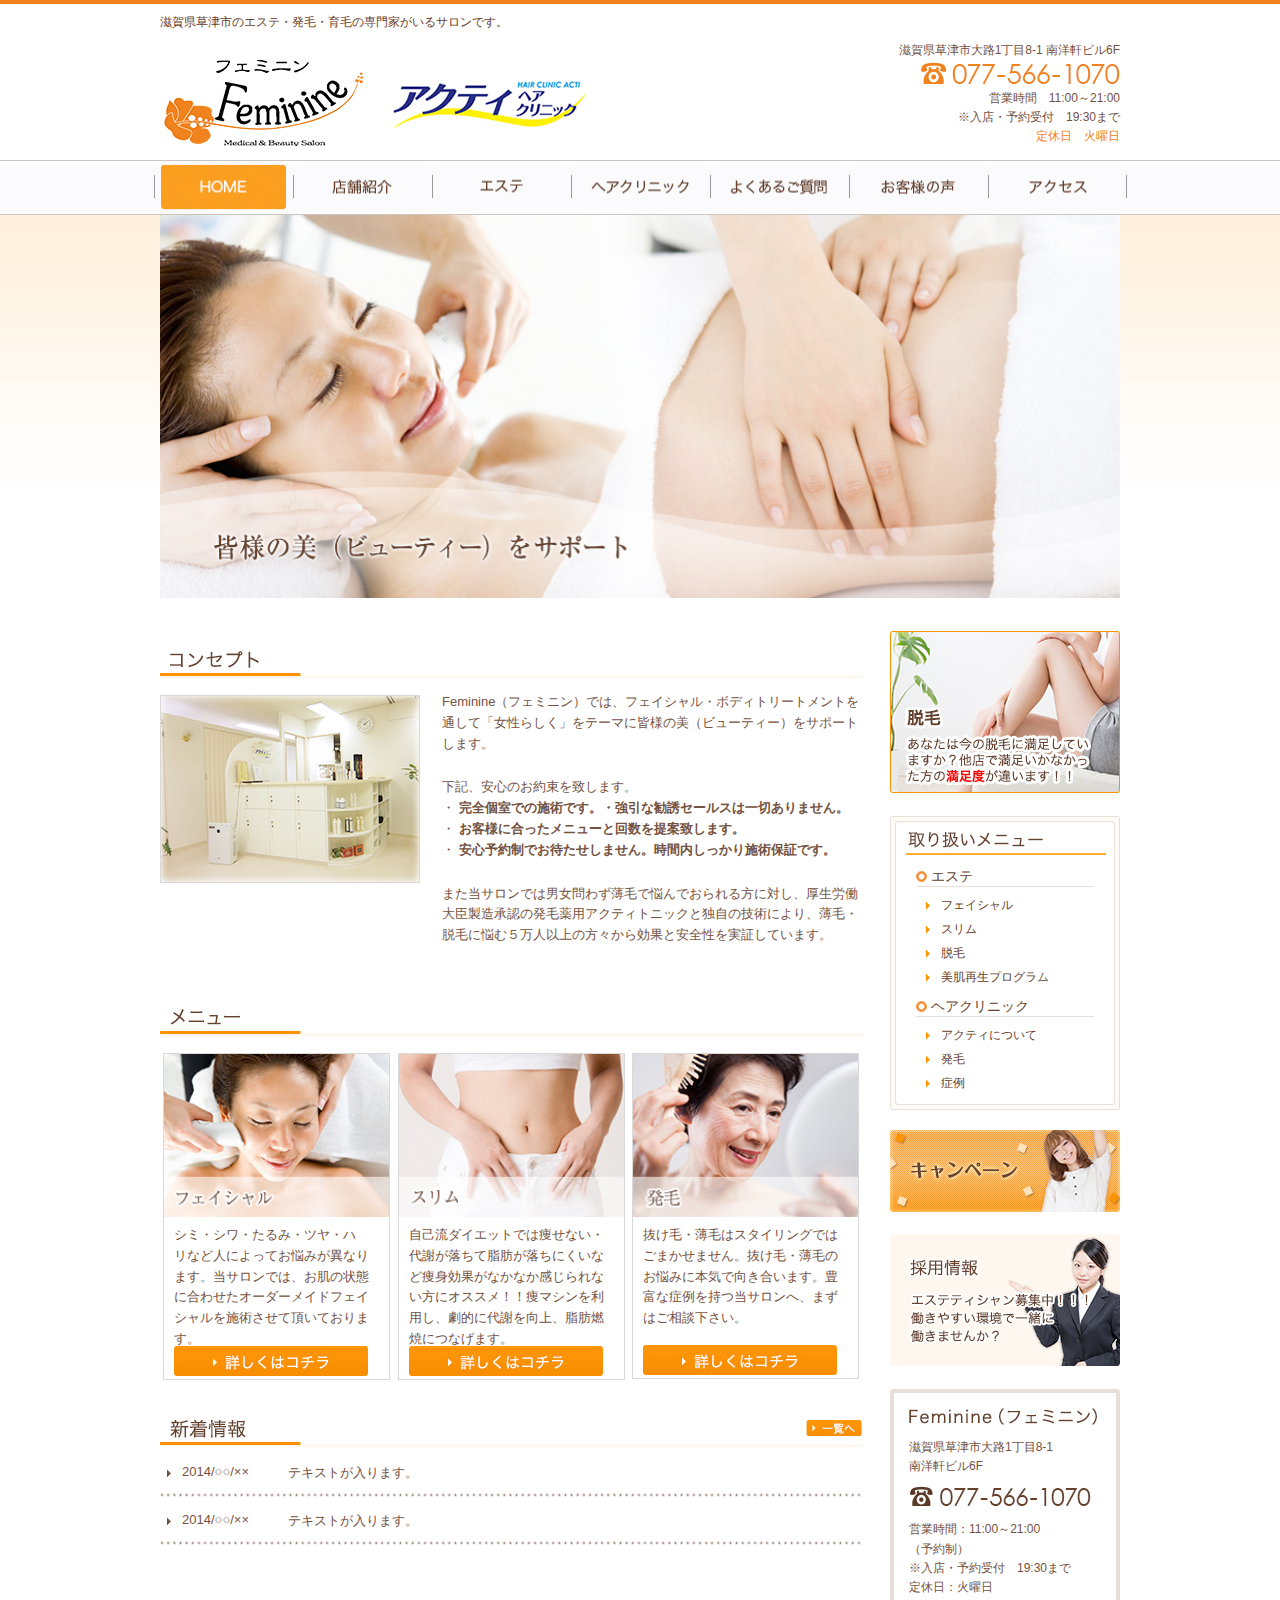
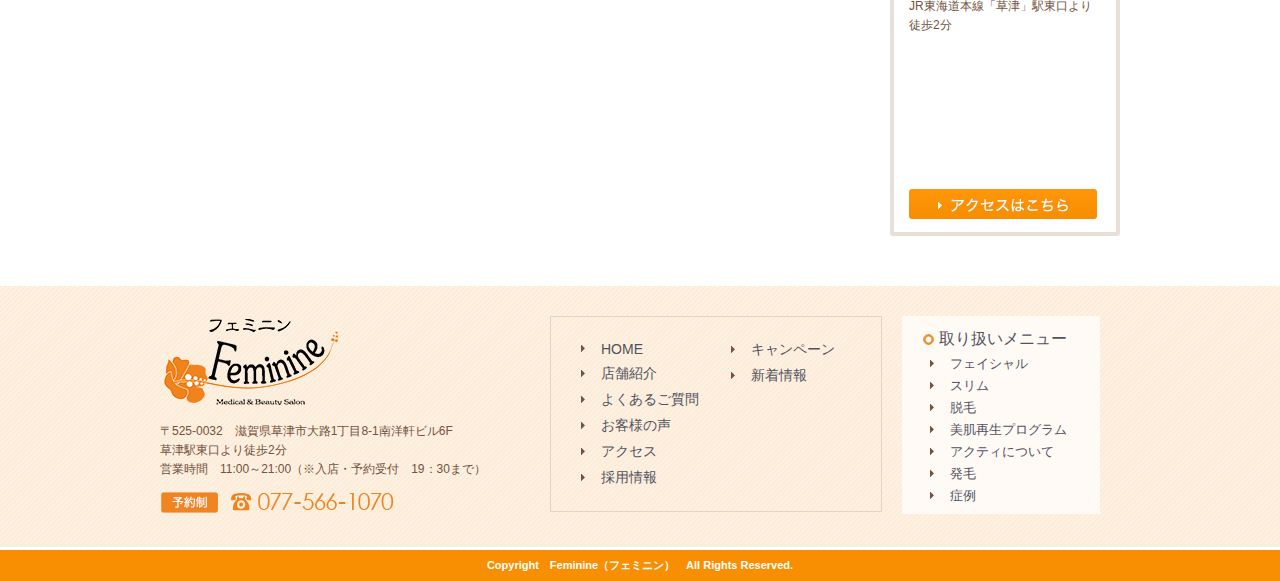
<file: WEB_RESPONSIVE/index.html>
<!DOCTYPE html>
<html>

<head>
    <meta content="滋賀県,草津市,フェイシャル,エステサロン,ダイエット,発毛,育毛,美肌再生" name="keywords">
    <meta content="滋賀県草津市のエステサロンFemminin（フェミニン）。草津駅東口から徒歩2分の距離にあります。皆様の「美（ビューティー）」の追求をフェイシャル・スリム（ダイエット）・発毛・育毛でサポートするサロンです。" name="description">
    <meta content="Copyright　Feminine（フェミニン）　All Rights Reserved." name="copyright">
    <meta content="text/html; charset=utf-8" http-equiv="Content-Type">
    <meta content="ja" http-equiv="Content-Language">
    <meta content="text/css" http-equiv="Content-Style-Type">
    <meta content="text/javascript" http-equiv="Content-Script-Type">
    <meta content="width=device-width; initial-scale=1.0" name="viewport">
    <title>滋賀県草津市のエステ・発毛ならFeminin（フェミニン）</title>
    <link type="text/css" rel="stylesheet" href="css/custom.css">
</head>

<body>
    <div class="header">
        <div class="inner">
            <div class="row">
                <h1>滋賀県草津市のエステ・発毛・育毛の専門家がいるサロンです。</h1>
            </div>
            <div class="row">
                <a href="index.html">
                    <img src="images/header_logo.jpg" alt="" class="header_logo float">
                </a>
                <div class="header_info float">
                    <p>滋賀県草津市大路1丁目8-1 南洋軒ビル6F</p>
                    <img src="images/header_phone.jpg" alt="電話番号" class="phone_pc">
                    <a href="tel:0775661070" class="phone_sp">
                        <img src="images/header_phone.jpg" alt="電話番号">
                    </a>
                    <p>
                        営業時間　11:00～21:00
                        <br> ※入店・予約受付　19:30まで
                    </p>
                    <span>定休日　火曜日</span>
                </div>
            </div>
        </div>
    </div>
    <div class="nav">
        <!--Start Nav-->
        <div class="menu" id="globalNavi">
            <ul>
                <li class="menu_1">
                    <a class="menu_1 active" href="index.html">
                        <img alt="HOME" src="images/menu_1_hover.jpg">
                    </a>
                </li>
                <li class="menu_2">
                    <a class="menu_2" href="introduction.html">
                    </a>
                </li>
                <li class="menu_3">
                    <a class="menu_3">
                    </a>
                    <ul class="subNav">
                        <li class="subNav">
                            <a class="subNav" href="facial.html">フェイシャル</a>
                        </li>
                        <li class="subNav">
                            <a class="subNav" href="slim.html">スリム</a>
                        </li>
                        <li class="subNav">
                            <a class="subNav" href="depilation.html">脱毛</a>
                        </li>
                        <li class="subNav subNav_no_b">
                            <a class="subNav" href="bihda.html">美肌再生プログラム</a>
                        </li>

                    </ul>
                </li>
                <li class="menu_4">
                    <a class="menu_4">
                    </a>
                    <ul class="subNav">
                        <li class="subNav">
                            <a class="subNav" href="acty.html">アクティについて</a>
                        </li>
                        <li class="subNav">
                            <a class="subNav" href="hair_growth.html">発毛</a>
                        </li>
                        <li class="subNav subNav_no_b">
                            <a class="subNav" href="case.html">症例</a>
                        </li>

                    </ul>
                </li>
                <li class="menu_5">
                    <a class="menu_5" href="qa.html">
                    </a>
                </li>
                <li class="menu_6">
                    <a class="menu_6" href="#">
                    </a>
                </li>
                <li class="menu_7">
                    <a class="menu_7" href="access.html">
                    </a>
                </li>

            </ul>
        </div>
    </div>
    <div class="banner">
        <div class="slider">
            <div class="bx-wrapper" style="max-width: 100%;">
                <div class="bx-viewport" style="width: 100%; overflow: hidden; position: relative; height: 386px;">
                    <ul class="bxslider" style="width: auto; position: relative;">
                        <li style="float: none; list-style: none; position: absolute; width: 960px; z-index: 0; display: none;">
                            <img src="images/banner_1.jpg" class="banner" alt="Banner 1">
                        </li>
                        <li style="float: none; list-style: none; position: absolute; width: 960px; z-index: 50; display: list-item;">
                            <img src="images/banner_2.jpg" class="banner" alt="Banner 2">
                        </li>
                    </ul>
                </div>
                <div class="bx-controls bx-has-pager bx-has-controls-direction">
                    <div class="bx-pager bx-default-pager">
                        <div class="bx-pager-item">
                            <a href="" data-slide-index="0" class="bx-pager-link">1</a>
                        </div>
                        <div class="bx-pager-item">
                            <a href="" data-slide-index="1" class="bx-pager-link active">2</a>
                        </div>
                    </div>
                    <div class="bx-controls-direction">
                        <a class="bx-prev" href="">Prev</a>
                        <a class="bx-next" href="">Next</a>
                    </div>
                </div>
            </div>
        </div>
    </div>
    <div class="inner">
        <div class="content float">
            <div class="article_index">
                <div class="title_1 no_margin_top">
                    <img src="images/title_1.jpg" alt="コンセプト">
                </div>
                <img src="images/img_1.jpg" alt="コンセプト" class="img_1 float">
                <div class="content_1 float">
                    <p>
                        Feminine（フェミニン）では、フェイシャル・ボディトリートメントを通して「女性らしく」をテーマに皆様の美（ビューティー）をサポートします。
                    </p>
                    <p>
                        下記、安心のお約束を致します。
                        <br> ・
                        <strong>
                            <b>完全個室での施術です。・強引な勧誘セールスは一切ありません。</b>
                        </strong>
                        <br> ・
                        <strong>
                            <b>お客様に合ったメニューと回数を提案致します。</b>
                        </strong>
                        <br> ・
                        <strong>
                            <b>安心予約制でお待たせしません。時間内しっかり施術保証です。</b>
                        </strong>
                    </p>
                    <p>
                        また当サロンでは男女問わず薄毛で悩んでおられる方に対し、厚生労働大臣製造承認の発毛薬用アクティトニックと独自の技術により、薄毛・脱毛に悩む５万人以上の方々から効果と安全性を実証しています。
                    </p>
                </div>
                <div class="title_1 no_margin_top">
                    <img src="images/title_2.jpg" alt="メニュー">
                </div>
                <div class="box_1">
                    <img src="images/img_2.jpg" alt="フェイシャル" class="img_2">
                    <p>
                        シミ・シワ・たるみ・ツヤ・ハリなど人によってお悩みが異なります。当サロンでは、お肌の状態に合わせたオーダーメイドフェイシャルを施術させて頂いております。
                        <br>
                    </p>
                    <a href="facial.html">
                        <img src="images/img_button_1.jpg" alt="詳しくはコチラ" class="img_button_1">
                    </a>
                </div>
                <div class="box_1 box_2">
                    <img src="images/img_3.jpg" alt="ダイエット" class="img_2">
                    <p>
                        自己流ダイエットでは痩せない・代謝が落ちて脂肪が落ちにくいなど痩身効果がなかなか感じられない方にオススメ！！痩マシンを利用し、劇的に代謝を向上、脂肪燃焼につなげます。
                        <br>
                    </p>
                    <a href="slim.html">
                        <img src="images/img_button_1.jpg" alt="詳しくはコチラ" class="img_button_1">
                    </a>
                </div>
                <div class="box_1">
                    <img src="images/img_4.jpg" alt="発毛" class="img_2">
                    <p>
                        抜け毛・薄毛はスタイリングではごまかせません。抜け毛・薄毛のお悩みに本気で向き合います。豊富な症例を持つ当サロンへ、まずはご相談下さい。
                        <br>
                    </p>
                    <a href="depilation.html">
                        <img src="images/img_button_1.jpg" alt="詳しくはコチラ" class="img_button_1">
                    </a>
                </div>
                <div class="title_1 title_3">
                    <img src="images/title_3.jpg" alt="新着情報">
                    <a href="#" class="img_button_2">
                        <img src="images/img_button_2.jpg" alt="一覧へ">
                    </a>
                </div>
                <dl class="index">
                    <dt>2014/○○/××</dt>
                    <dd>テキストが入ります。</dd>
                    <dt>2014/○○/××</dt>
                    <dd>テキストが入ります。</dd>
                </dl>

            </div>
            <!--article_index-->
        </div>
        <div class="aside float">
            <img src="images/aside_img_1.jpg" alt="脱毛あなたは今の脱毛に満足していますか？他店で満足いかなかった方の満足度が違います！！">
            <div class="bg_border_r_1">
                <div class="bg_border_r_2">
                    <img src="images/aside_title_1.jpg" alt="取り扱いメニュー" class="aside_title_1">
                    <ul>
                        <li class="li_1">
                            <a>エステ</a>
                        </li>
                        <li>
                            <a href="facial.html">フェイシャル</a>
                        </li>
                        <li>
                            <a href="slim.html">スリム</a>
                        </li>
                        <li>
                            <a href="depilation.html">脱毛</a>
                        </li>
                        <li>
                            <a href="bihda.html">美肌再生プログラ</a>ム</li>

                        <li class="li_1">
                            <a>ヘアクリニック</a>
                        </li>
                        <li>
                            <a href="acty.html">アクティについて</a>
                        </li>
                        <li>
                            <a href="hair_growth.html">発毛</a>
                        </li>
                        <li>
                            <a href="case.html">症例</a>
                        </li>
                    </ul>
                </div>
            </div>
            <a href="#">
                <img src="images/aside_img_2.jpg" alt="キャンペーン" class="aside_img_2">
            </a>
            <a href="#">
                <img src="images/aside_img_3.jpg" alt="採用情報エステティシャン募集中！！！働きやすい環境で一緒に働きませんか？" class="aside_img_3">
            </a>
            <div class="bg_border_r_3">
                <img src="images/aside_title_3.jpg" alt="Feminine（フェミニン）">
                <p class="aside_p_1">
                    滋賀県草津市大路1丁目8-1
                    <br> 南洋軒ビル6F
                </p>
                <img src="images/aside_phone.jpg" alt="電話番号" class="phone_pc">
                <a href="tel:0775661070" class="phone_sp">
                    <img src="images/aside_phone.jpg" alt="電話番号">
                </a>

                <p class="aside_p_1">
                    営業時間：11:00～21:00
                    <br> （予約制）
                    <br> ※入店・予約受付　19:30まで
                    <br> 定休日：火曜日
                    <br> JR東海道本線「草津」駅東口より
                    <br> 徒歩2分
                </p>
                <iframe class="aside_map" src="https://www.google.com/maps/embed?pb=!1m18!1m12!1m3!1d1633.7136984023587!2d135.96207135!3d35.021036300000006!2m3!1f0!2f0!3f0!3m2!1i1024!2i768!4f13.1!3m3!1m2!1s0x6001723f9708dfb9%3A0x6d87c805d6cb0942!2z5pel5pysLCDjgJI1MjUtMDAzMiDmu4vos4DnnIzojYnmtKXluILlpKfot6_vvJHkuIHnm67vvJjiiJLvvJEg5Y2X5rSL6LuS44OT44Or!5e0!3m2!1sja!2sus!4v1405654673651"
                    frameborder="0" style="border:0"></iframe>


                <a href="#">
                    <img src="images/aside_button.jpg" class="aside_button" alt="アクセスはこちら">
                </a>
            </div>
        </div>
    </div>
    <div class="footer">
        <div class="inner">

            <div class="f_l float">
                <a href="index.html">
                    <img class="footer_logo float" src="images/footer_logo.png" alt="">
                </a>
                <p>
                    〒525-0032　滋賀県草津市大路1丁目8-1南洋軒ビル6F
                    <br> 草津駅東口より徒歩2分
                    <br> 営業時間　11:00～21:00（※入店・予約受付　19：30まで）
                </p>
                <img src="images/footer_phone.png" alt="電話番号" class="phone_pc">
                <a href="tel:0775661070" class="phone_sp">
                    <img src="images/footer_phone.png" alt="電話番号">
                </a>
            </div>

            <div class="menu_footer_1 float">
                <ul>
                    <li>
                        <a href="index.html">HOME</a>
                    </li>
                    <li>
                        <a href="introduction.html">店舗紹介</a>
                    </li>
                    <li>
                        <a href="qa.html">よくあるご質問</a>
                    </li>
                    <li>
                        <a href="#html">お客様の声</a>
                    </li>
                    <li>
                        <a href="access.html">アクセス</a>
                    </li>
                    <li>
                        <a href="reruit.html">採用情報</a>
                    </li>
                </ul>
                <ul>
                    <li>
                        <a href="#html">キャンペーン</a>
                    </li>
                    <li>
                        <a href="#html">新着情報</a>
                    </li>
                </ul>
            </div>
            <div class="menu_footer_2 float">
                <ul>
                    <li class="menu_1">
                        <a href="#html">取り扱いメニュー</a>
                    </li>
                    <li>
                        <a href="facial.html">フェイシャル</a>
                    </li>
                    <li>
                        <a href="slim.html">スリム</a>
                    </li>
                    <li>
                        <a href="depilation.html">脱毛</a>
                    </li>
                    <li>
                        <a href="bihda.html">美肌再生プログラム</a>
                    </li>
                    <li>
                        <a href="acty.html">アクティについて</a>
                    </li>
                    <li>
                        <a href="hair_growth.html">発毛</a>
                    </li>
                    <li>
                        <a href="case.html">症例</a>
                    </li>
                </ul>
            </div>
        </div>
    </div>
    <div class="copyright">Copyright　Feminine（フェミニン）　All Rights Reserved.</div>
    <p style="display: block;" id="page-top">
        <a href="#">PAGE TOP</a>
    </p>
    <script type="text/javascript" src="js/jquery-1.9.1.min.js"></script>
    <script type="text/javascript" src="js/jquery.bxslider.js"></script>
    <script type="text/javascript" src="js/jquery.meanmenu.min.js"></script>
    <script type="text/javascript" src="js/behavior.js"></script>
    <script type="text/javascript" src="js/custom.js"></script>
</body>

</html>
</file>
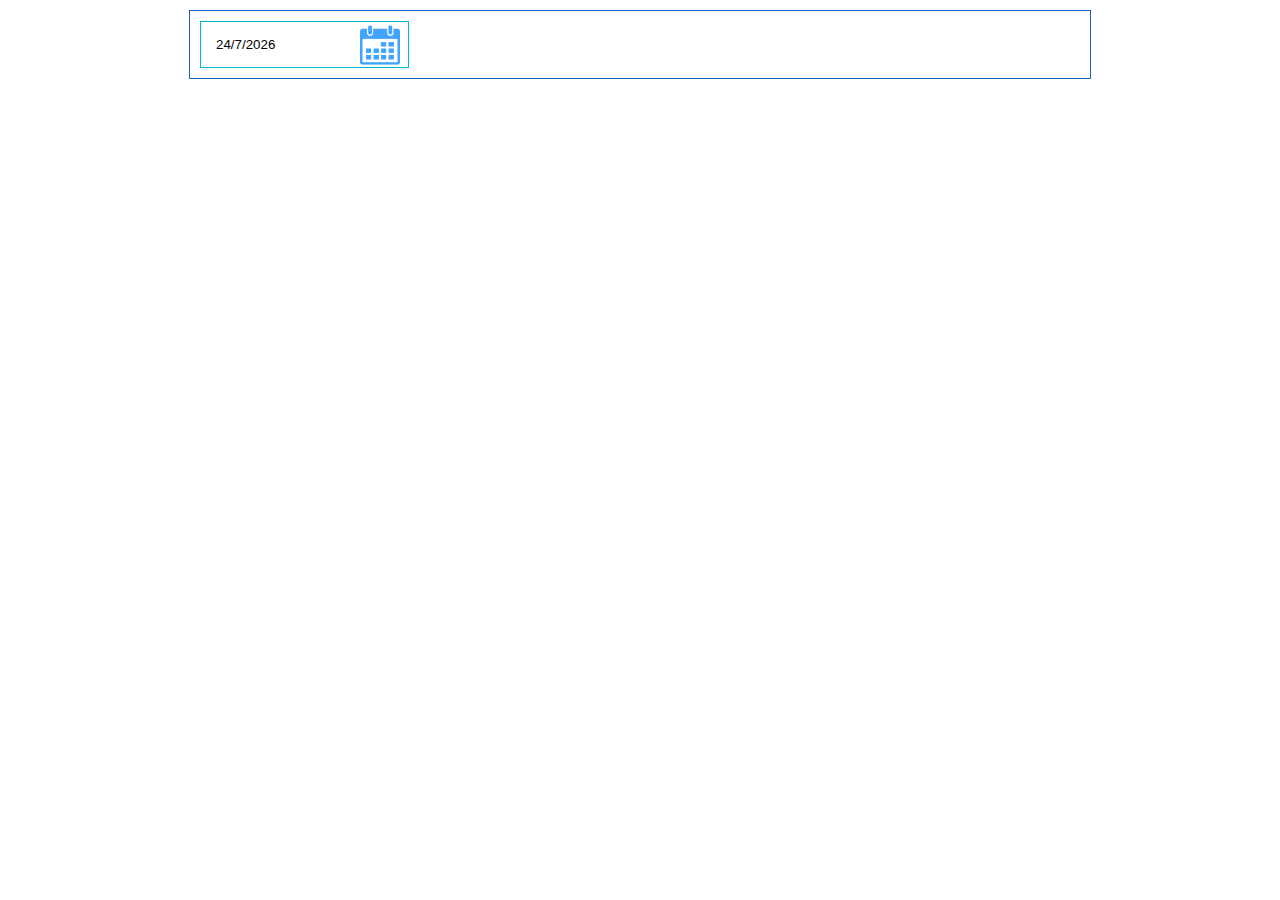
<file: JAVASCRIPT/Calendar/index.html>
<!DOCTYPE html>
<html lang="en">

<head>
    <meta charset="UTF-8">
    <meta name="viewport" content="width=device-width, initial-scale=1.0">
    <meta http-equiv="X-UA-Compatible" content="ie=edge">
    <title>Calendar</title>
    <link type="text/css" rel="stylesheet" href="calendar.css" />
</head>

<body>
    <div class="container" id="container">
        <input type="text" id="input-date" class="date" onclick="showDate()" onfocus="showDate()">
    </div>
    <script language="javascript" src="calendar.js"></script>
</body>

</html>
</file>
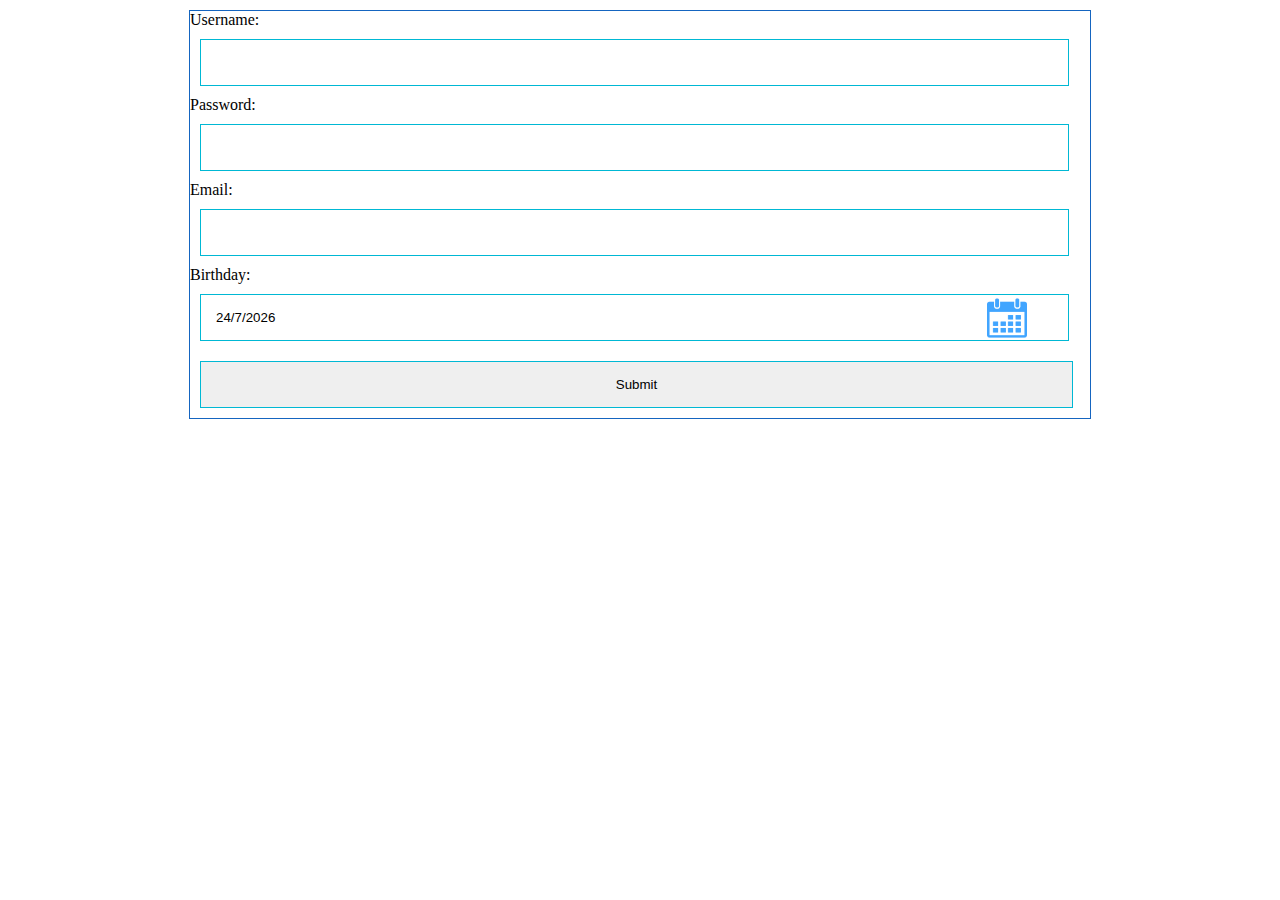
<file: JAVASCRIPT/FormAjax/index.html>
<!DOCTYPE html>
<html lang="en">

<head>
    <meta charset="UTF-8">
    <meta name="viewport" content="width=device-width, initial-scale=1.0">
    <meta http-equiv="X-UA-Compatible" content="ie=edge">
    <title>Form Ajax</title>
    <link type="text/css" rel="stylesheet" href="https://duongvu089x.github.io/JAVASCRIPT/Calendar/calendar.css" />
    <link type="text/css" rel="stylesheet" href="formAjax.css" />
</head>

<body>
    <div class="container" id="container">
        <form action="/formAjax.php" method="POST">
            <label>Username:</label>
            <input type="text" id="username" name="username" onblur="checkUsername(event)">
            <p id="err-username" class="text-error">Error: Username must be at least 6 characters</p>
            <lable>Password:</lable>
            <input type="password" id="password" name="lastname" onblur="checkPassword(event)">
            <p id="err-password" class="text-error">Error: Password must contain at least one number, least one lowercase and least one uppercase</p>
            <label>Email:</label>
            <input type="text" id="email" name="email" onblur="checkEmail(event)">
            <p id="err-email" class="text-error">Error: Email is not valid</p>
            <lable>Birthday:</lable>
            <input type="text" id="input-date" class="date" onfocus="showDate()" onblur="checkDate(event)">
            <p id="err-date" class="text-error">Error: date is not valid</p>
            <button id="button-submit" onclick="sendData(event)">Submit</button>
        </form>
        <div id="login-result">

        </div>
    </div>
    <script language="javascript" src="formAjax.js"></script>
    <script language="javascript" src="https://duongvu089x.github.io/JAVASCRIPT/Calendar/calendar.js"></script>
</body>

</html>
</file>
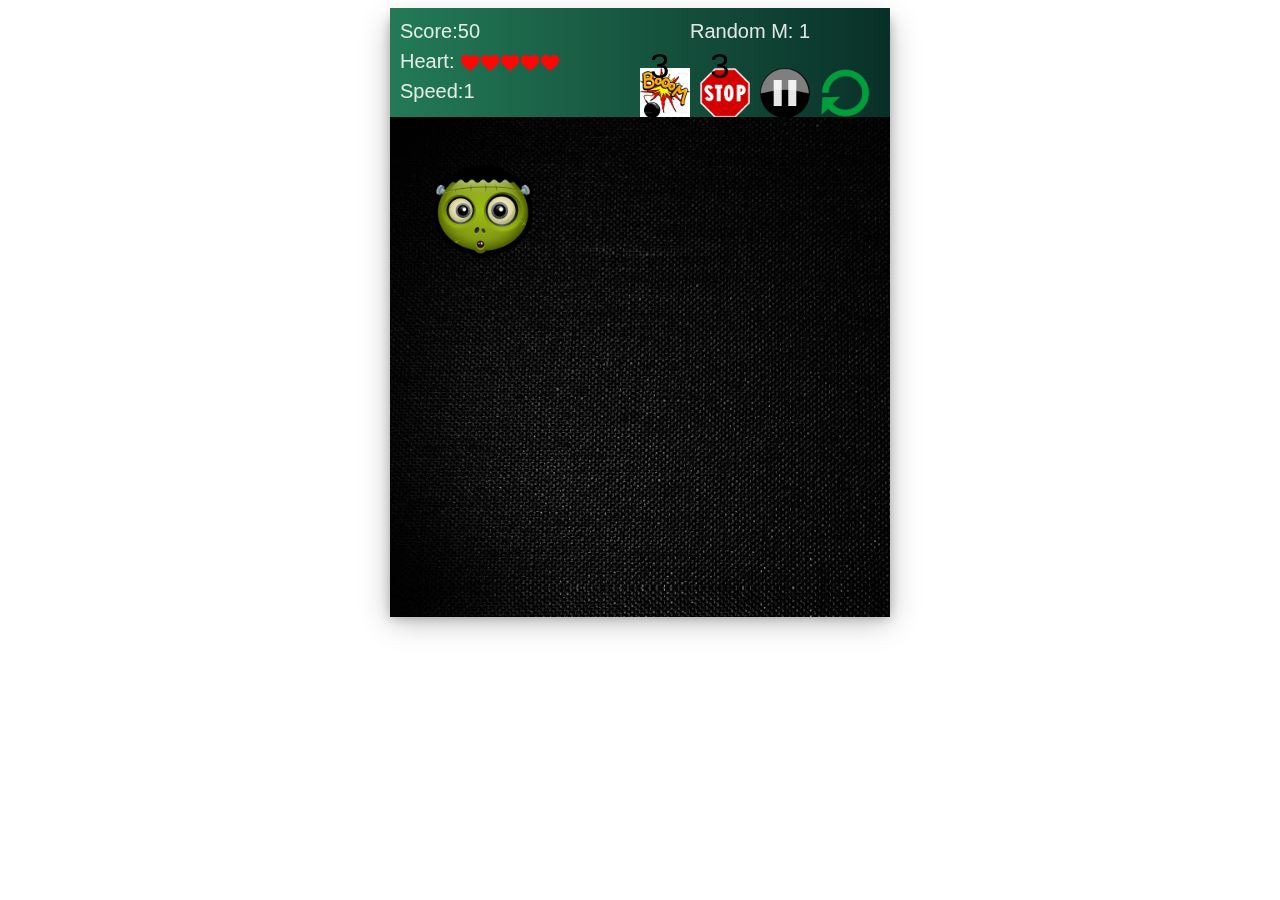
<file: JAVASCRIPT/GameMonster/index.html>
<!DOCTYPE html>
<html lang="en">

<head>
    <meta charset="UTF-8">
    <meta name="viewport" content="width=device-width, initial-scale=1.0">
    <meta http-equiv="X-UA-Compatible" content="ie=edge">
    <title>Game Monster</title>
    <link rel="stylesheet" type="text/css" href="./custom.css">
</head>

<body>
    <div class="container">
        <canvas id="action" width="500" height="110"></canvas>
        <canvas id="canvas" width="500" height="500"></canvas>
    </div>
    <script type="text/javascript" src="./gameMonster.js"></script>
</body>

</html>
</file>
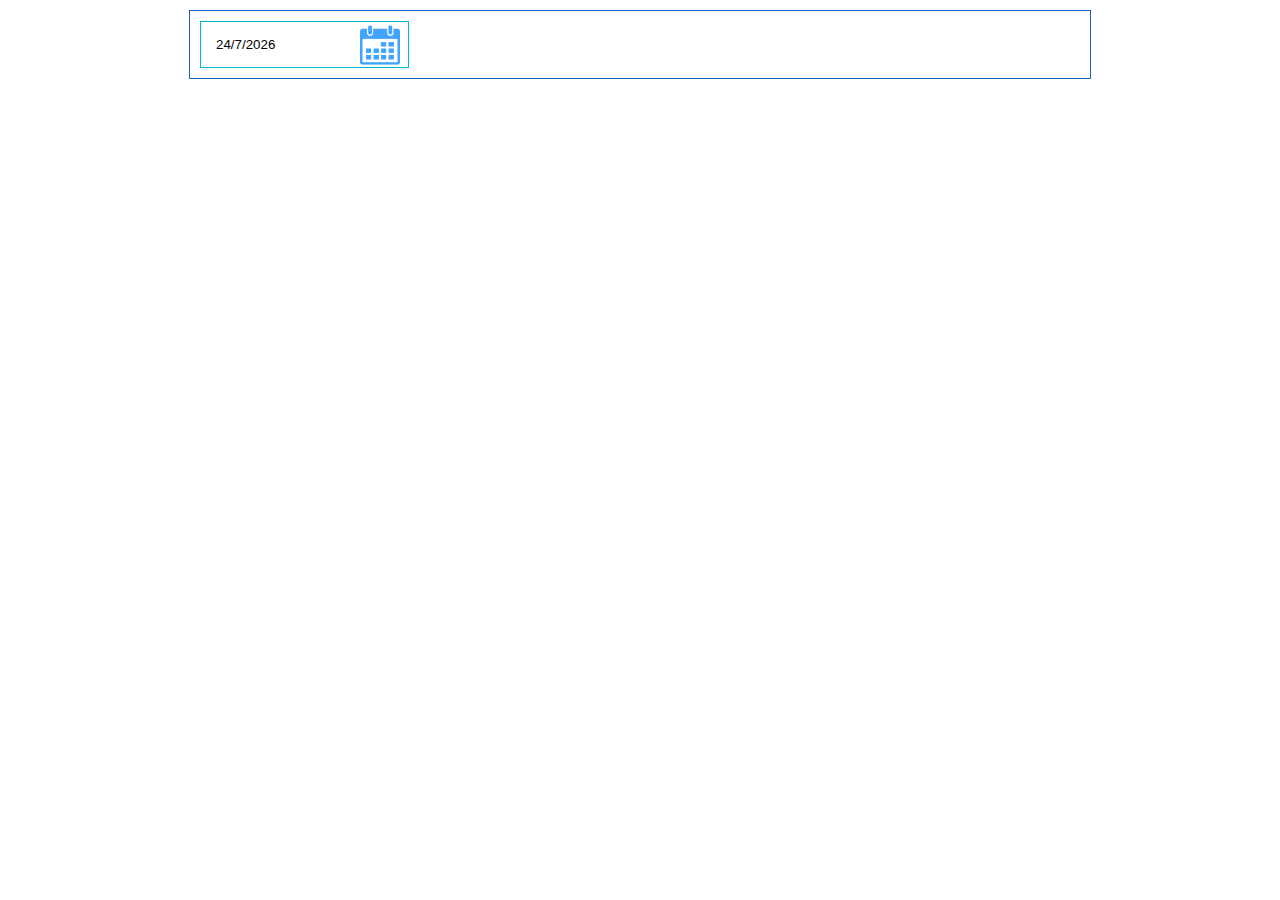
<file: JQUERY/Calendar/index.html>
<!DOCTYPE html>
<html lang="en">

<head>
    <meta charset="UTF-8">
    <meta name="viewport" content="width=device-width, initial-scale=1.0">
    <meta http-equiv="X-UA-Compatible" content="ie=edge">
    <title>Calendar</title>
    <link type="text/css" rel="stylesheet" href="calendar.css" />
</head>

<body>
    <div class="container" id="container">
        <input type="text" id="input-date" class="date" onclick="showDate()" onfocus="showDate()">
    </div>
    <script src="https://ajax.googleapis.com/ajax/libs/jquery/3.2.1/jquery.min.js"></script>
    <script language="javascript" src="calendar.js"></script>
</body>
</html>
</file>
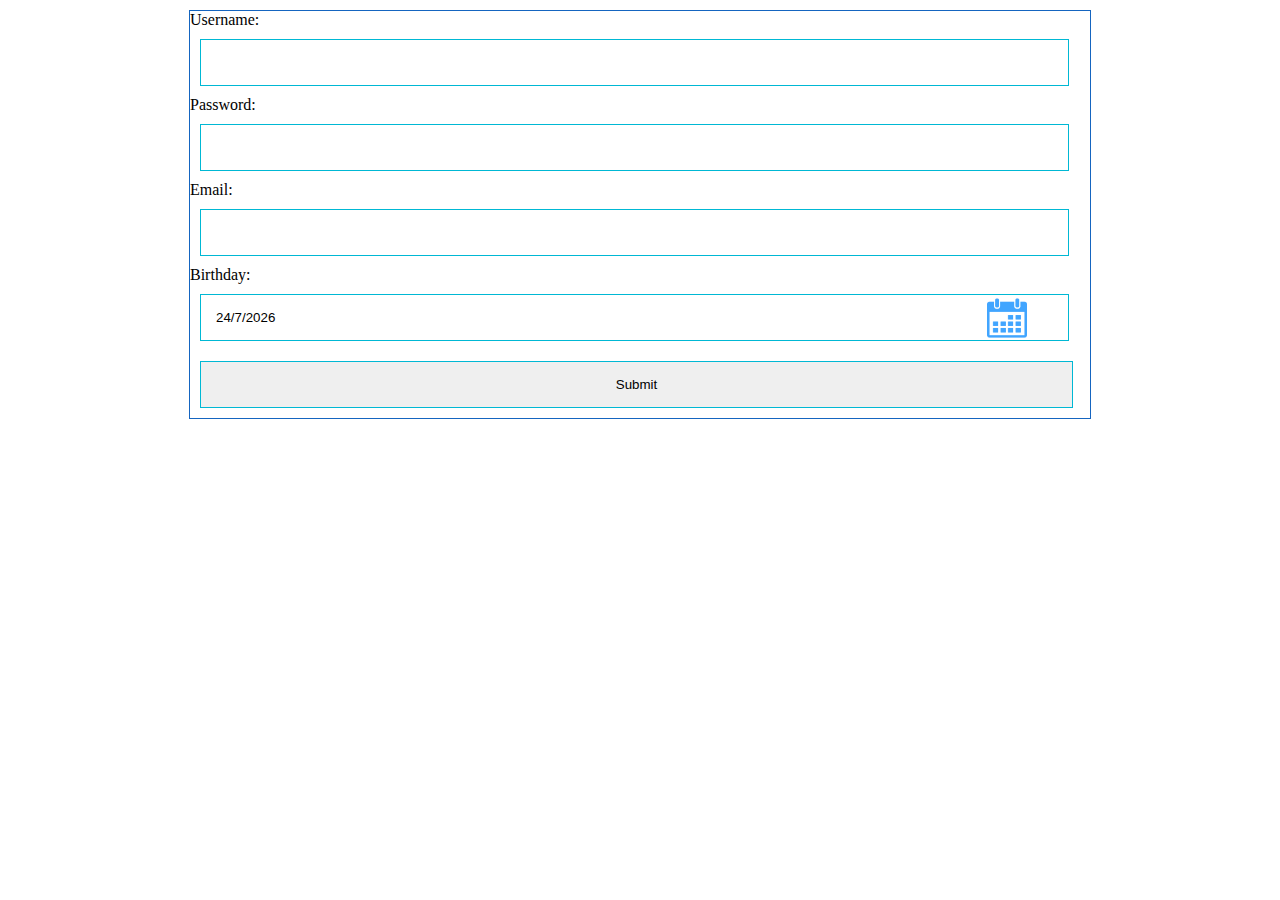
<file: JQUERY/FormAjax/index.html>
<!DOCTYPE html>
<html lang="en">

<head>
    <meta charset="UTF-8">
    <meta name="viewport" content="width=device-width, initial-scale=1.0">
    <meta http-equiv="X-UA-Compatible" content="ie=edge">
    <title>Form Ajax</title>
    <link type="text/css" rel="stylesheet" href="https://duongvu089x.github.io/JAVASCRIPT/Calendar/calendar.css" />
    <link type="text/css" rel="stylesheet" href="formAjax.css" />
</head>

<body>
    <div class="container" id="container">
        <form action="/formAjax.php" method="POST">
            <label>Username:</label>
            <input type="text" id="username" name="username" onblur="checkUsername()">
            <p id="err-username" class="text-error">Error: Username must be at least 6 characters</p>
            <lable>Password:</lable>
            <input type="password" id="password" name="lastname" onblur="checkPassword(event)">
            <p id="err-password" class="text-error">Error: Password must contain at least one number, least one lowercase and least one uppercase</p>
            <label>Email:</label>
            <input type="text" id="email" name="email" onblur="checkEmail()">
            <p id="err-email" class="text-error">Error: Email is not valid</p>
            <lable>Birthday:</lable>
            <input type="text" id="input-date" class="date" onfocus="showDate()" onblur="checkDate(event)">
            <p id="err-date" class="text-error">Error: date is not valid</p>
            <button id="button-submit" onclick="sendData(event)">Submit</button>
        </form>
        <div id="login-result"></div>
    </div>
    <script src="https://ajax.googleapis.com/ajax/libs/jquery/3.2.1/jquery.min.js"></script>
    <script language="javascript" src="https://duongvu089x.github.io/JAVASCRIPT/Calendar/calendar.js"></script>
    <script language="javascript" src="formAjax.js"></script>
</body>

</html>
</file>
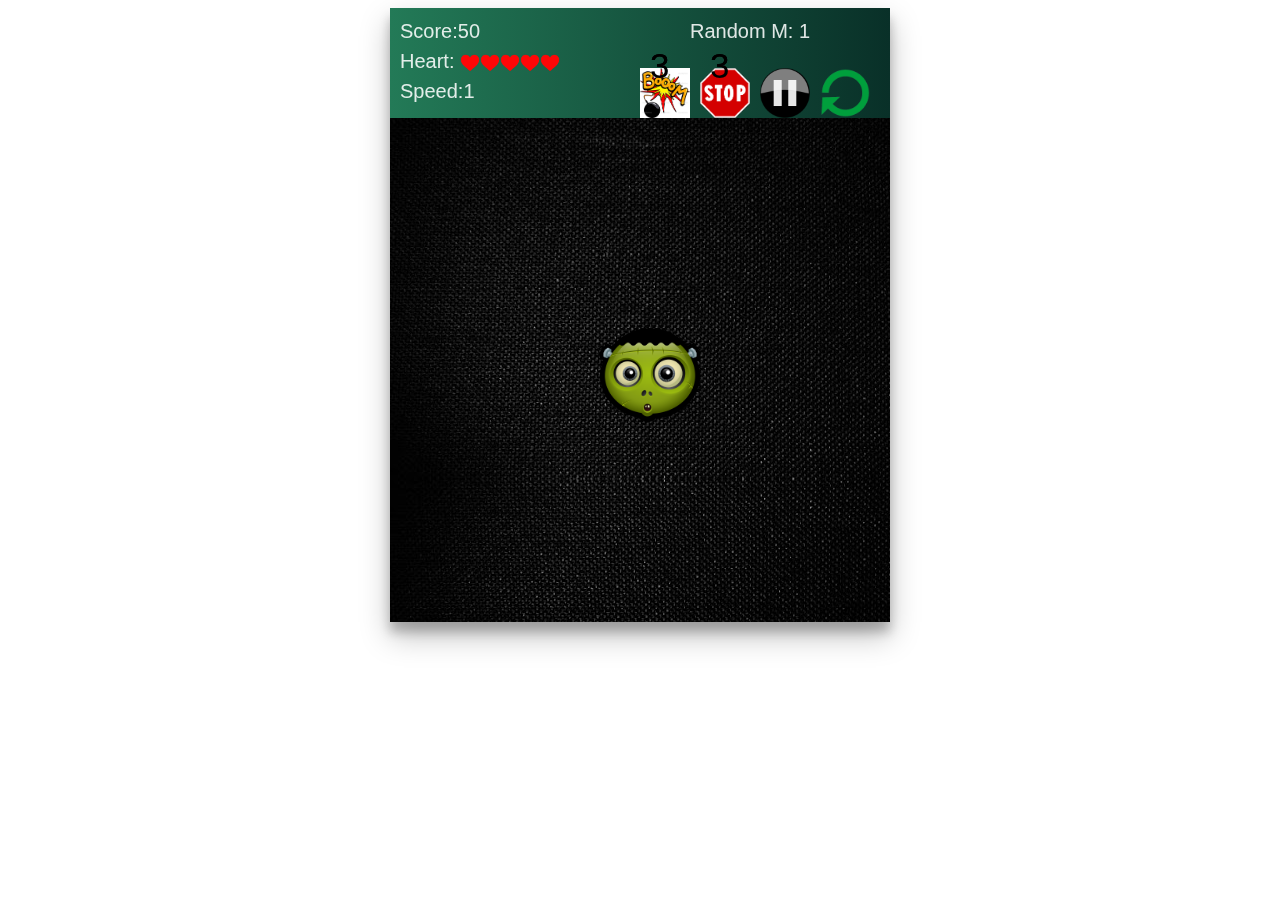
<file: JQUERY/GameMonster/index.html>
<!DOCTYPE html>
<html lang="en">

<head>
    <meta charset="UTF-8">
    <meta name="viewport" content="width=device-width, initial-scale=1.0">
    <meta http-equiv="X-UA-Compatible" content="ie=edge">
    <title>Game Monster</title>
    <link rel="stylesheet" type="text/css" href="./custom.css">
</head>

<body>
    <div class="container">
        <canvas id="action" width="500" height="110"></canvas>
        <div id="content" onclick="clickFailed()"></div>
    </div>
    </div>
    <script src=" https://ajax.googleapis.com/ajax/libs/jquery/3.2.1/jquery.min.js "></script>
    <script type="text/javascript " src="./gameMonster.js "></script>
</body>

</html>
</file>
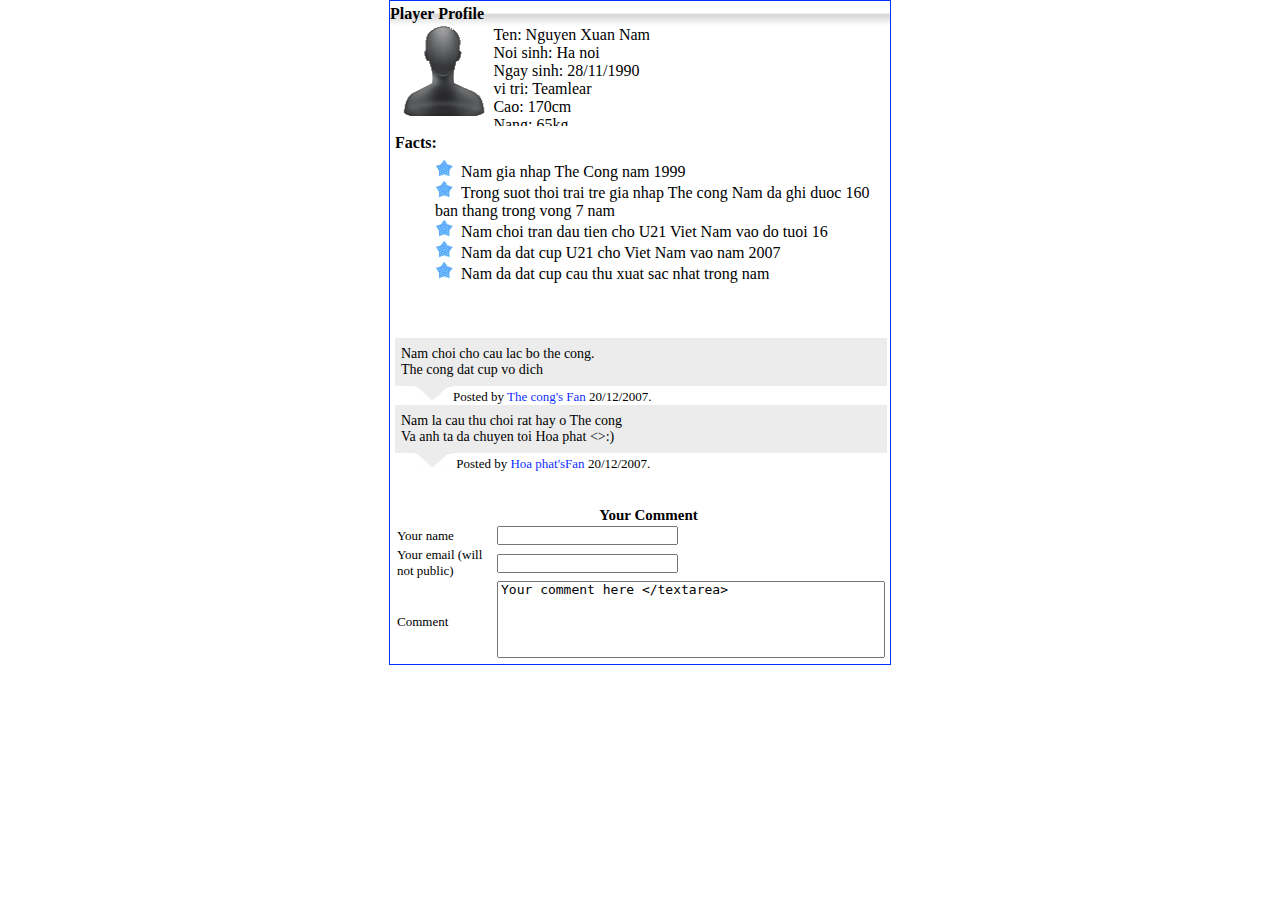
<file: HTML_CSS/Bai1/bai1.html>
<!DOCTYPE html>
<html lang="en">
<head>
    <meta charset="UTF-8" />
    <meta name="viewport" content="width=device-width, initial-scale=1.0" />
    <meta http-equiv="X-UA-Compatible" content="ie=edge" />
    <title>HTML CSS -1</title>
    <link type="text/css" rel="stylesheet" href="bai1.css" />
</head>
<body>
    <div id="container">
        <div class="title">
            <h4>Player Profile</h4>
        </div>
        <div class="content">
            <div id="basic-info">
                <p><img src="images/LiThuyet01_avatar.gif" alt="avatar" /></p>
                <div class="info">
                    <ul>
                        <li>Ten: Nguyen Xuan Nam</li>
                        <li>Noi sinh: Ha noi</li>
                        <li>Ngay sinh: 28/11/1990</li>
                        <li>vi tri: Teamlear</li>
                        <li>Cao: 170cm</li>
                        <li>Nang: 65kg</li>
                    </ul>
                </div>
            </div>
            <div id="facts">
                <h4>Facts:</h4>
                <ul>
                    <li><img src="images/LiThuyet01_start.gif" alt="">Nam gia nhap The Cong nam 1999</li>
                    <li><img src="images/LiThuyet01_start.gif" alt="">Trong suot thoi trai tre gia nhap The cong Nam da ghi duoc
                        160 ban thang trong vong 7 nam</li>
                    <li><img src="images/LiThuyet01_start.gif" alt="">Nam choi tran dau tien cho U21 Viet Nam vao do tuoi 16</li>
                    <li><img src="images/LiThuyet01_start.gif" alt="">Nam da dat cup U21 cho Viet Nam vao nam 2007</li>
                    <li><img src="images/LiThuyet01_start.gif" alt="">Nam da dat cup cau thu xuat sac nhat trong nam</li>
                </ul>
            </div>
            <div id="post">
                <div class="post-item">
                    <div class="post-content">
                        <p>Nam choi cho cau lac bo the cong. <br/>The cong dat cup vo dich </p>
                    </div>
                    <div class="post-info">
                        <p><img src="images/LiThuyet01_comment_bg.gif" alt="LiThuyet01_comment_bg">Posted by <span>The cong's Fan </span>20/12/2007.</p>
                    </div>
                </div>
                <div class="post-item">
                    <div class="post-content">
                        <p>Nam la cau thu choi rat hay o The cong <br/>Va anh ta da chuyen toi Hoa phat &lt;&gt;:) </p>
                    </div>
                    <div class="post-info">
                        <p><img src="images/LiThuyet01_comment_bg.gif" alt="LiThuyet01_comment_bg"> Posted by <span>Hoa phat'sFan </span>20/12/2007.</p>
                    </div>
                </div>
            </div>
            <div id="form-comment">
                <h4>Your Comment</h4>
                <form>
                    <table>
                        <tbody>
                            <tr>
                                <td class="col-01">Your name</td>
                                <td><input type="text" name="name"></td>
                            </tr>
                            <tr>
                                <td class="col-01">Your email (will not public)</td>
                                <td><input type="text" name="name"></td>
                            </tr>
                            <tr>
                                <td class="col-01">Comment</td>
                                <td><textarea name="comment" rows="5">Your comment here &lt;/textarea&gt;</textarea></td>
                            </tr>
                        </tbody>
                    </table>
                </form>
            </div>
        </div>
    </div>
</body>
</html>
</file>
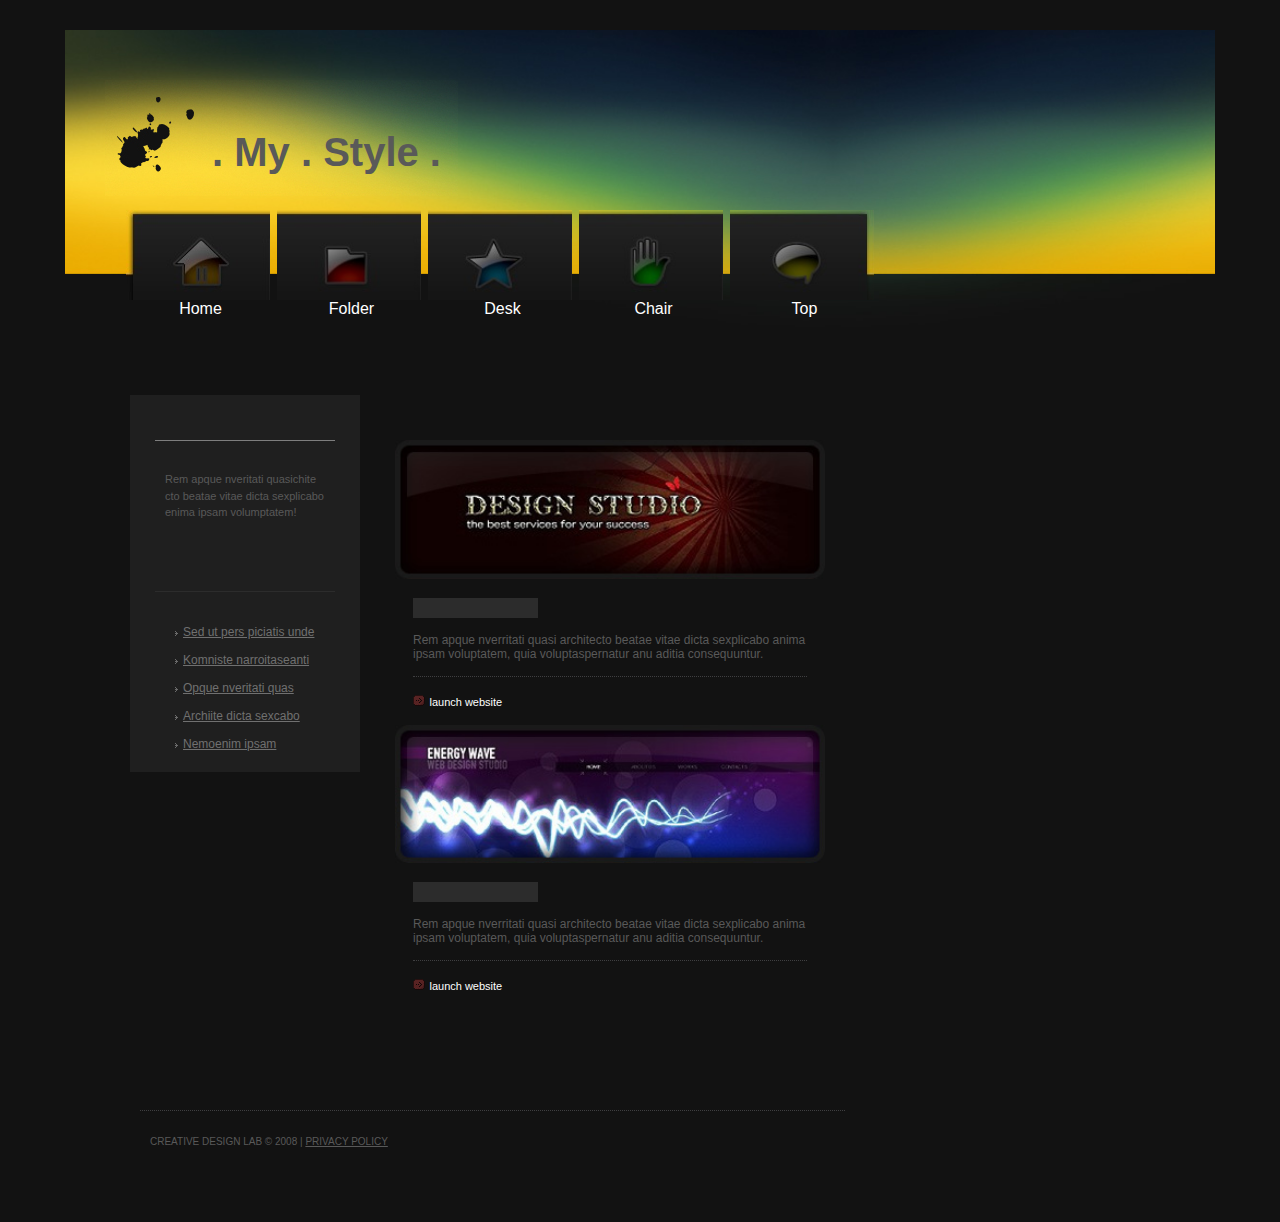
<file: HTML_CSS/Bai2/bai2.html>
<!DOCTYPE html>
<html lang="en">
<head>
    <meta charset="UTF-8">
    <meta name="viewport" content="width=device-width, initial-scale=1.0">
    <meta http-equiv="X-UA-Compatible" content="ie=edge">
    <title>HTML CSS - 2</title>
    <link type="text/css" rel="stylesheet" href="bai2.css" />
</head>
<body>
    <div id="container">
        <div id="header">
            <div class="logo">
                <img src="images/logo.jpg" alt="logo">
                <h3>. My . Style .</h3>
            </div>
            <ul>
                <li><a href="#"><img src="images/m1.jpg" alt=""> Home</a></li>
                <li><a href="#"><img src="images/m2.jpg" alt=""> Folder</a></li>
                <li><a href="#"><img src="images/m3.jpg" alt=""> Desk</a></li>
                <li><a href="#"><img src="images/m4.jpg" alt=""> Chair</a></li>
                <li><a href="#"><img src="images/m5.jpg" alt=""> Top</a></li>
            </ul>
        </div>
        <div id="wrapper">
            <div id="menu">
                <p>Rem apque nveritati quasichite cto beatae vitae dicta sexplicabo enima ipsam volumptatem!</p>
                <ul class="list-links">
                    <li><img src="images/arr.gif" alt="arr"><a href="#">Sed ut pers piciatis unde</a></li>
                    <li><img src="images/arr.gif" alt="arr"><a href="#">Komniste narroitaseanti</a></li>
                    <li><img src="images/arr.gif" alt="arr"><a href="#">Opque nveritati quas</a></li>
                    <li><img src="images/arr.gif" alt="arr"><a href="#">Archiite dicta sexcabo</a></li>
                    <li><img src="images/arr.gif" alt="arr"><a href="#">Nemoenim ipsam</a></li>
                </ul>
            </div>
            <div id="content">
                <div class="item">
                    <img class="img-item" src="images/0_pic_1.jpg" alt="0_pic_1">
                    <div class="item-content">
                        <div class="rectangle"></div>
                        <p>Rem apque nverritati quasi architecto beatae vitae dicta sexplicabo anima ipsam voluptatem, quia
                            voluptaspernatur anu aditia consequuntur.</p>
                        <div class="lauch-website">
                            <img src="images/arr_1.gif" alt="arr_1">
                            <a href="#" class="text-white">launch website</a>
                        </div>
                    </div>
                </div>
                <div class="item">
                    <img class="img-item" src="images/0_pic_2.jpg" alt="0_pic_2">
                    <div class="item-content">
                        <div class="rectangle"></div>
                        <p>Rem apque nverritati quasi architecto beatae vitae dicta sexplicabo anima ipsam voluptatem, quia
                            voluptaspernatur anu aditia consequuntur.</p>
                        <div class="lauch-website">
                            <img src="images/arr_1.gif" alt="arr_1">
                            <a href="#" class="text-white">launch website</a>
                        </div>
                    </div>
                </div>
            </div>
        </div>
        <div id="footer">
            <p>creative design lab &copy; 2008 | <a href="#">privacy policy</a></p>
        </div>
    </div>
</body>
</html>
</file>
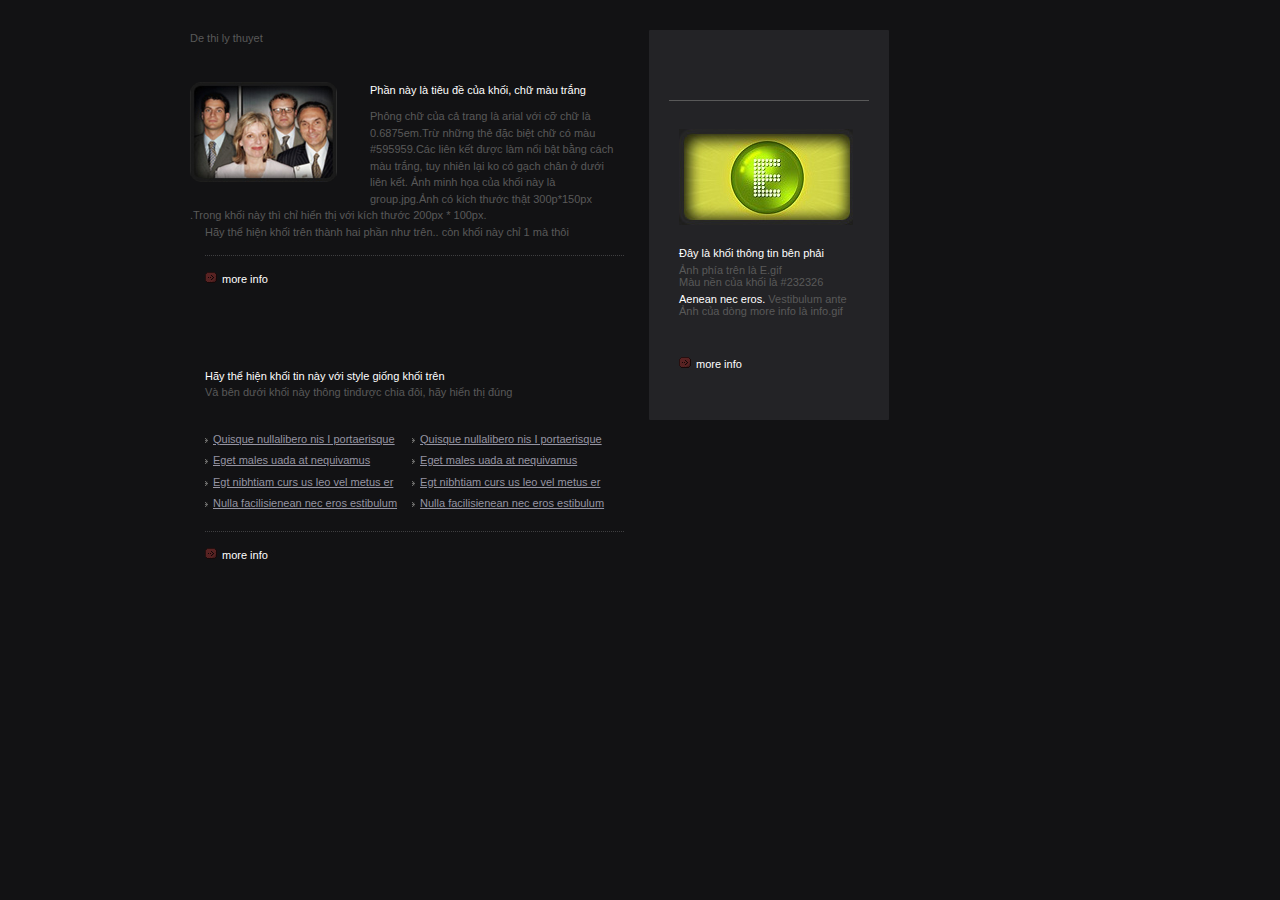
<file: HTML_CSS/Bai3/bai3.html>
<!DOCTYPE html>
<html lang="en">
<head>
    <meta charset="UTF-8">
    <meta name="viewport" content="width=device-width, initial-scale=1.0">
    <meta http-equiv="X-UA-Compatible" content="ie=edge">
    <title>HTML CSS - 3</title>
    <link type="text/css" rel="stylesheet" href="bai3.css" />
</head>
<body>
    <div class="container">
        <div class="left">
            <p class="title-left">De thi ly thuyet</p>
            <div class="content-left">
                <div class="thumb">
                    <img src="images/1_pic_1.jpg" alt="1_pic_1">
                </div>
                <div class="info">
                    <p class="title">Phần này là tiêu đề của khối, chữ màu trắng</p>
                    <p>Phông chữ của cả trang là arial với cỡ chữ là 0.6875em.Trừ những thẻ đặc biệt chữ có màu #595959.Các
                        liên kết được làm nổi bật bằng cách màu trắng, tuy nhiên lại ko có gạch chân ở dưới liên kết. Ảnh
                        minh họa của khối này là group.jpg.Ảnh có kích thước thật 300p*150px .Trong khối này thì chỉ hiển
                        thị với kích thước 200px * 100px.</p>
                </div>
                <div class="more-info">
                    <p>Hãy thể hiện khối trên thành hai phần như trên.. còn khối này chỉ 1 mà thôi</p>
                    <a href="#"><img src="images/arr_1.gif" alt="arr_1" >more info</a>
                </div>
            </div>
            <div class="content-left-bottom">
                <p class="title">Hãy thể hiện khối tin này với style giống khối trên</p>
                <p>Và bên dưới khối này thông tinđược chia đôi, hãy hiển thị đúng</p>
                <div class="list-links">
                    <div class="link-left">
                        <ul>
                            <li><a href="#"><img src="images/arr.gif" alt="arr">Quisque nullalibero nis I portaerisque</a></li>
                            <li><a href="#"><img src="images/arr.gif" alt="arr">Eget males uada at nequivamus</a></li>
                            <li><a href="#"><img src="images/arr.gif" alt="arr">Egt nibhtiam curs us leo vel metus er</a></li>
                            <li><a href="#"><img src="images/arr.gif" alt="arr">Nulla facilisienean nec eros estibulum</a></li>
                        </ul>
                    </div>
                    <div class="link-right">
                        <ul>
                            <li><a href="#"><img src="images/arr.gif" alt="arr">Quisque nullalibero nis I portaerisque</a></li>
                            <li><a href="#"><img src="images/arr.gif" alt="arr">Eget males uada at nequivamus</a></li>
                            <li><a href="#"><img src="images/arr.gif" alt="arr">Egt nibhtiam curs us leo vel metus er</a></li>
                            <li><a href="#"><img src="images/arr.gif" alt="arr">Nulla facilisienean nec eros estibulum</a></li>
                        </ul>
                    </div>
                </div>
                <a href="#"><img src="images/arr_1.gif" alt="arr_1" >more info</a>
            </div>
        </div>
        <div class="right">
            <div class="content-right">
                <p><img src="images/1_pic_2.jpg" alt="1_pic_2"></p>
                <div class="info-right">
                    <p class="title">Đây là khối thông tin bên phải</p>
                    <p>Ảnh phía trên là E.gif <br/>Màu nền của khối là #232326</p>
                    <p><span class="title">Aenean nec eros.</span> Vestibulum ante Ảnh của dòng more info là info.gif</p>
                </div>
                <a href="#"><img src="images/arr_1.gif" alt="arr_1" >more info</a>
            </div>
        </div>
    </div>
</body>
</html>
</file>
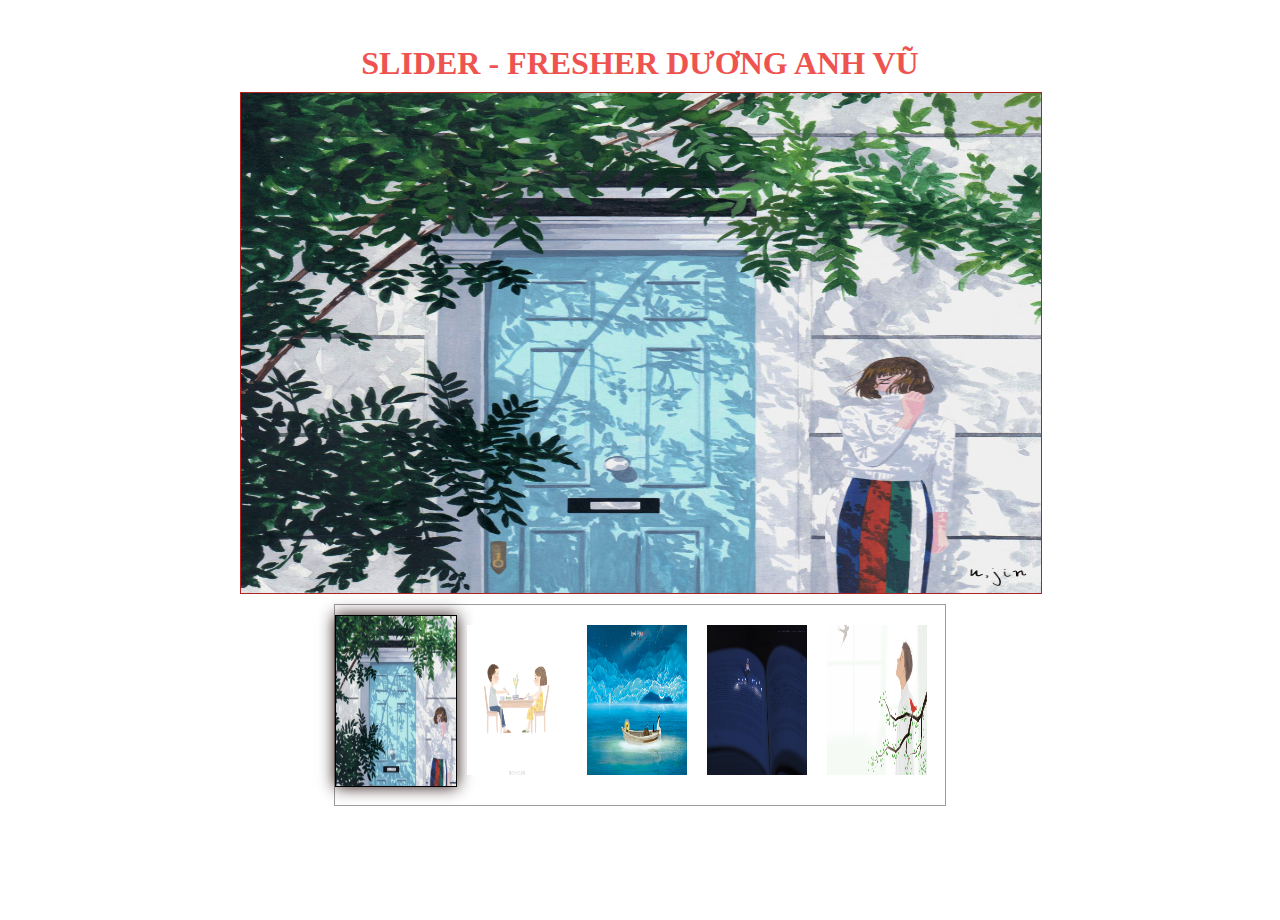
<file: JAVASCRIPT/Slider/slider.html>
<!DOCTYPE html>
<html lang="en">
<head>
    <meta charset="UTF-8">
    <meta name="viewport" content="width=device-width, initial-scale=1.0">
    <meta http-equiv="X-UA-Compatible" content="ie=edge">
    <title>Document</title>
    <link type="text/css" rel="stylesheet" href="custom.css" />
</head>
<body>
    <div class="container">
        <h1>Slider - Fresher Dương Anh Vũ</h1>
        <div class="slider-show">
            <div id="indicators" class="indicators">
            </div>
            <p class="left slider-control" onclick="prevItem()"><span class="icon icon-left"></span></p>
            <p class="right slider-control" onclick="nextItem()"><span class="icon icon-right"></span></p>
        </div>
        <ul id="thumbs" class="list-images">      
        </ul>
    </div>
    <script language="javascript" src="slider.js"></script>
</body>
</html>
</file>
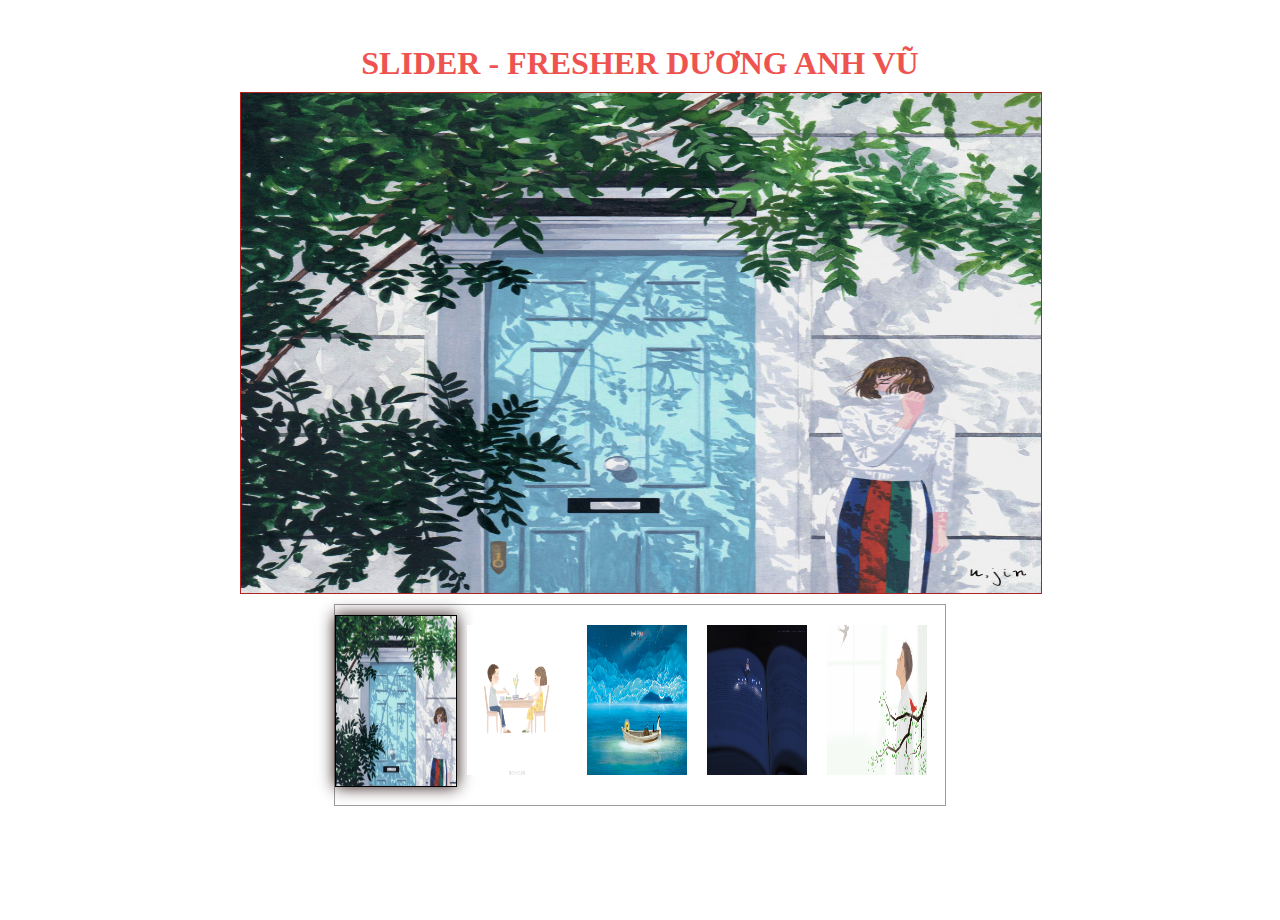
<file: JQUERY/Slider/slider.html>
<!DOCTYPE html>
<html lang="en">
<head>
    <meta charset="UTF-8">
    <meta name="viewport" content="width=device-width, initial-scale=1.0">
    <meta http-equiv="X-UA-Compatible" content="ie=edge">
    <title>Document</title>
    <link type="text/css" rel="stylesheet" href="custom.css" />
</head>
<body>
    <div class="container">
        <h1>Slider - Fresher Dương Anh Vũ</h1>
        <div class="slider-show">
            <div id="indicators" class="indicators">
            </div>
            <p class="left slider-control" onclick="prevItem()"><span class="icon icon-left"></span></p>
            <p class="right slider-control" onclick="nextItem()"><span class="icon icon-right"></span></p>
        </div>
        <ul id="thumbs" class="list-images">      
        </ul>
    </div>
    <script src="https://ajax.googleapis.com/ajax/libs/jquery/3.2.1/jquery.min.js"></script>
    <script language="javascript" src="slider.js"></script>
</body>
</html>
</file>
<file: WEB_RESPONSIVE/css/custom.css>
@charset "utf-8";
@import url("./library.meanmenu.css");
@import url("./common.css");
@import url("./smart.css");
* {
    margin: 0;
    padding: 0;
}

body {
    color: #73523f;
    font-family: 'Lucida Grande', 'Hiragino Kaku Gothic ProN', Meiryo, sans-serif;
    font-size: 13px;
    background: #fff;
}

.header {
    width: 100%;
    display: inline-block;
    margin: 0 auto;
    position: relative;
    z-index: 200;
    border-top: 4px solid #f0831e;
    margin-bottom: 10px;
}

.row {
    width: 100%;
}

.header_info {
    float: right;
    max-width: 270px;
    width: 30%;
    height: auto;
    margin-top: 0px;
    font-size: 12px;
    text-align: right;
}

.inner {
    margin: 0 auto;
    width: 100%;
    display: block;
    min-width: 960px;
    max-width: 960px;
    position: relative;
    clear: both;
}

.inner h1 {
    font-size: 12px;
    text-align: left;
    color: #66402b;
    display: inline-block;
    margin: 10px 0;
}

img.header_logo {
    float: left;
    max-width: 430px;
    width: 100%;
    height: auto;
    margin-top: 10px;
}

.phone_sp img {
    margin: 10px 0;
}

.header_info p {
    width: 100%;
    display: inline-block;
}

.header_info span {
    color: #f0831e;
}

.nav {
    width: 100%;
    height: 55px;
    display: inline-block;
    position: relative;
    z-index: 999;
    background: url(../images/bg_menu.jpg) repeat-x left top;
    margin: 15px 0 0 0;
}

.menu {
    margin: 0 auto;
    width: 100%;
    height: 55px;
    display: block;
    min-width: 973px;
    max-width: 973px;
}

.menu ul {
    width: 100%;
    background: url(../images/line_menu.jpg) no-repeat right center;
    margin-top: 1px;
    display: inline-block;
    height: 53px;
}

.menu ul li {
    float: left;
    width: 133px;
    height: 53px;
    padding: 0 3px;
    background: url(../images/line_menu.jpg) no-repeat left center;
}

.menu ul li a {
    width: 100%;
    height: 52px;
    text-align: center;
    display: block;
    position: relative;
}

.menu ul li.menu_2>a {
    background: url(../images/menu_2.jpg) no-repeat center center;
}

.menu ul li.menu_2>a:hover {
    background: url(../images/menu_2_hover.jpg) no-repeat center center;
}

.menu ul li.menu_3>a {
    background: url(../images/menu_3.jpg) no-repeat center center;
}

.menu ul li.menu_3>a:hover {
    background: url(../images/menu_3_hover.jpg) no-repeat center center;
}

.menu ul li.menu_4>a {
    background: url(../images/menu_4.jpg) no-repeat center center;
}

.menu ul li.menu_4>a:hover {
    background: url(../images/menu_4_hover.jpg) no-repeat center center;
}

.menu ul li.menu_5>a {
    background: url(../images/menu_5.jpg) no-repeat center center;
}

.menu ul li.menu_5>a:hover {
    background: url(../images/menu_5_hover.jpg) no-repeat center center;
}

.menu ul li.menu_6>a {
    background: url(../images/menu_6.jpg) no-repeat center center;
}

.menu ul li.menu_6>a:hover {
    background: url(../images/menu_6_hover.jpg) no-repeat center center;
}

.menu ul li.menu_7>a {
    background: url(../images/menu_7.jpg) no-repeat center center;
}

.menu ul li.menu_7>a:hover {
    background: url(../images/menu_7_hover.jpg) no-repeat center center;
}

.menu ul li ul.subNav li.subNav {
    height: auto !important;
    margin: 0 !important;
    padding: 10px 0;
    text-align: center;
    width: 100%;
    border: none;
    border-bottom: 1px solid #d19c5d;
    background: none;
}

.menu ul li ul.subNav li.subNav a.subNav {
    text-align: center;
    height: auto !important;
    font-size: 14px;
    float: none !important;
    color: #66402b;
}

div.menu ul li.menu_3:hover ul.subNav,
.menu ul li.menu_4:hover ul.subNav {
    background: none repeat scroll 0 0;
    position: absolute;
    display: block;
    height: auto;
    margin-left: -3px;
    background-color: #ffc472;
    width: 141px;
}

div.menu ul li.menu_3 ul.subNav,
.menu ul li.menu_4 ul.subNav {
    display: none;
}

ul {
    list-style: none;
}

.menu ul li ul.subNav li.subNav a.subNav:hover {
    color: #fff;
}

.menu ul li ul.subNav li.subNav a:hover {
    background: url(../images/bg_menu_sub.jpg) no-repeat center center;
}

.banner {
    width: 100%;
    height: 394px;
    display: inline-block;
    margin: 0px auto;
    position: relative;
    margin-top: -5px;
    z-index: 200;
    background: url(../images/bg_banner.jpg) repeat-x center top;
    text-align: center;
}

.slider {
    height: 380px;
    width: 100%;
    max-width: 960px;
    min-width: 960px;
    display: block;
    text-align: center;
    margin: 0px auto;
}

.bx-controls {
    display: none;
}

.content {
    width: 100%;
    max-width: 702px;
    height: auto;
    float: left;
    margin-top: 25px;
}

.article_index {
    width: 100%;
    height: auto;
    text-align: center;
}

.title_1 {
    background: url(../images/line_title.jpg) no-repeat left bottom;
    width: 100%;
    height: 7px;
    display: inline-block;
    text-align: left;
    padding-bottom: 22px;
    margin: 20px 0 15px 0;
}

.title_1 img {
    margin-left: 10px;
    width: auto;
}

.article_index img.img_1 {
    float: left;
}

.content_1 {
    float: right;
    text-align: left;
    max-width: 420px;
    width: 100%;
    margin-top: -3px;
    margin-bottom: 20px;
}

.content_1 p {
    width: 100%;
    display: inline-block;
    margin-bottom: 23px;
}

.box_1 {
    width: 225px;
    height: auto;
    display: inline-block;
    text-align: left;
    border: 1px solid #d9d9d9;
    vertical-align: top;
    margin: 0 2px;
}

.box_1 img.img_2 {
    width: 100%;
}

.box_1 p {
    margin: 5px 10px 5px 10px;
    height: 115px;
    display: inline-block;
}

.box_1 a {
    margin: 0px 0 0 10px;
    display: inline-block;
}

.box_1 img.img_button_1 {
    width: auto;
}

a>img.img_button_1:hover,
a.img_button_2>img:hover,
.aside a img:hover {
    opacity: 0.6;
    filter: alpha(opacity=60);
}

.title_3 {
    margin: 40px 0 15px 0;
}

a.img_button_2 {
    float: right;
}

dl.index {
    height: auto;
    text-align: left;
    width: 100%;
}

dl.index dt {
    background: url(../images/bullet_1.jpg) no-repeat left 5px;
    float: left;
    margin-left: 7px;
    padding-left: 15px;
    text-align: left;
}

dl.index dd {
    margin-bottom: 15px;
    padding-bottom: 15px;
    padding-left: 128px;
    background: url(../images/bg_index_dl.jpg) repeat-x left bottom;
}

.aside {
    float: right;
    width: 230px;
    height: auto;
    margin-top: 25px;
    text-align: center;
}

.bg_border_r_1 {
    width: 220px;
    margin: 20px 0;
    border: 1px solid #e9dfd9;
    border-radius: 3px;
    -webkit-border-radius: 3px;
    -moz-border-radius: 3px;
    background: #fffcf8;
    padding: 4px;
    display: inline-block;
}

.bg_border_r_2 {
    width: 198px;
    border: 1px solid #e9dfd9;
    -webkit-border-radius: 3px;
    -moz-border-radius: 3px;
    border-radius: 3px;
    background: #fff;
    display: inline-block;
    padding: 10px;
}

.aside ul {
    width: 100%;
    display: inline-block;
    margin: 0;
    padding: 0;
}

.aside ul li.li_1 {
    font-size: 14px;
    border-bottom: 1px solid #e9dfd9;
    background: none;
    margin-bottom: 5px;
    margin-left: 0;
    margin-top: 10px;
    padding-left: 0;
}

.aside ul li {
    font-size: 12px;
    text-align: left;
    background: url(../images/aside_bullet_2.jpg) no-repeat left center;
    width: 178px;
    padding-left: 15px;
    margin: 5px 0 2px 20px;
    display: inline-block;
}

.aside ul li a {
    color: #66402b;
}

.aside a img {
    width: auto;
}

.aside ul li a:hover {
    text-decoration: underline;
}

.aside ul li.li_1 a {
    background: url(../images/aside_bullet_1.jpg) no-repeat left center;
    padding-left: 15px;
}

.bg_border_r_3 {
    border: #e9dfd9 4px solid;
    -webkit-border-radius: 3px;
    -moz-border-radius: 3px;
    border-radius: 3px;
    width: 192px;
    height: auto;
    text-align: left;
    padding: 15px 15px 10px 15px;
}

p.aside_p_1 {
    font-size: 12px;
    display: inline-block;
    width: 100%;
    margin: 10px 0;
}

.phone_sp {
    display: none;
}

.aside_map {
    width: 189px;
    height: 130px;
    margin: 5px 0;
}

.footer {
    background: url(../images/footer_bg.jpg) repeat left top;
    margin: 50px auto 0px auto;
    width: 100%;
    height: auto;
    float: left;
    padding-bottom: 30px;
}

.f_l {
    float: left;
    max-width: 350px;
    width: 100%;
    height: auto;
    margin-top: 30px;
    text-align: left;
    font-size: 12px;
}

.f_l p {
    width: 100%;
    display: inline-block;
    margin: 8px 0 10px 0;
}

.menu_footer_1 {
    border: 1px solid #e7d3c1;
    float: left;
    margin: 30px 0px 0px 40px;
    max-width: 300px;
    padding: 20px 0px 20px 30px;
    width: 100%;
}

.menu_footer_1 ul {
    margin: 0;
    padding: 0;
    float: left;
    max-width: 150px;
    width: 100%;
    vertical-align: top;
}

.menu_footer_1 ul li {
    text-align: left;
    margin: 4px 0;
    width: 100%;
    display: inline-block;
}

.menu_footer_1 ul li a {
    color: #525260;
    background: url(../images/footer_bullet.png) no-repeat left center;
    padding-left: 20px;
    font-size: 14px;
    display: inline-block;
}

.menu_footer_1 ul li a:hover,
.menu_footer_2 ul li a:hover {
    text-decoration: underline;
}

.menu_footer_2 {
    background: url(../images/footer_bg_r.png) repeat left center;
    float: left;
    height: auto;
    margin: 30px 0px 0px 20px;
    max-width: 178px;
    padding: 10px 0 7px 20px;
    text-align: left;
    width: 100%;
    font-size: 13px;
}

.menu_footer_2 ul li.menu_1 {
    margin: 3px 0;
}

.menu_footer_2 ul li {
    text-align: left;
    margin: 2px 0 2px 8px;
    width: 100%;
    display: inline-block;
}

.menu_footer_2 ul li.menu_1 a {
    background: url(../images/footer_bullet_2.png) no-repeat left 5px;
    font-size: 16px;
    padding-left: 17px;
}

.menu_footer_2 ul li a {
    color: #525260;
    background: url(../images/footer_bullet.png) no-repeat left center;
    padding-left: 20px;
    display: inline-block;
}

img.footer_logo.float {
    width: auto;
}

.copyright {
    margin-top: 3px;
    background: #f88e01;
    text-align: center;
    padding: 8px 0 3px 0;
    font-weight: bold;
    display: inline-block;
    width: 100%;
    height: 20px;
    color: #ffffff;
    font-size: 11px;
}

#page-top {
    bottom: 20px;
    font-size: 12px;
    position: fixed;
    right: 20px;
    z-index: 9999;
}

#page-top a {
    background: #f0831e;
    border-radius: 5px;
    color: #FFFFFF;
    display: block;
    padding: 15px 0;
    text-align: center;
    text-decoration: none;
    width: 80px;
}
</file>
<file: JAVASCRIPT/Calendar/calendar.css>
*{
    margin: 0;
    padding: 0;
}
#content-body {
    margin-top: 10px;
}
table.show-date {
    z-index: 5;
    position: absolute;
}
tbody td {
    width: 80px;
    padding: 5px;
    border: 1px solid #00B8D4;
    text-align: center;
}

td.date-num {
    cursor: pointer;
    transition: all .2s;
    border: 2px solid #fff;
    background: #80DEEA;
    color: black;
}

td.date-num.active {
    border: 2px solid #01579B;
    color: red;
}

td.date-num:hover {
    color: #F44336;
    border: 2px solid #00B8D4;
}

td.date-num.current-date {background: #C8E6C9;color: #F44336;border: 2px solid #00B8D4;}
tbody td.date-prev, tbody td.date-next {
    background: #E0F2F1;
    color: #ccc;
}
.controll button {
    width: 100%;
    height: 35px;
    color: #009688;
    background: #C8E6C9;
    border-radius: 8px;
    border: 1px solid #00B8D4;
}
.controll button:active {border: 2px solid #00B8D4;transform: scale(1.2);}
.controll select {
    padding: 0 10px;
    height: 35px;
    width: 100%;
}
table#show-date {
    z-index: 10;
    position: absolute;
    margin: 10px;
}
.content {
    width: 100%;
    height: 300px;
    position: relative;
    display: none;
}
.background {
    width: 100%;
    height: 100%;
    position: absolute;
    top: 0;
    background: #607D8B;
    opacity: .4;
    z-index: 1;
}
.container {
    width: 900px;
    margin: 10px auto;
    border: 1px solid #1565C0;
}
.date {
    background: url('images/calendar_icon.png') right center no-repeat;
    background-size: 40px;
    background-position-x: 95%;
    padding: 15px;
    margin: 10px;
    border: 1px solid #00B8D4;
}
</file>
<file: JAVASCRIPT/FormAjax/formAjax.css>
*{
    margin: 0;
    padding: 0;
}

.text-success {
    color: #5cb85c;
}

.text-error {
    color: red;
    font-weight: bold;
    display: none;
}

h1 {
    text-align: center;
}

button#button-submit {padding: 15px;margin: 10px;border: 1px solid #00B8D4;width: 97%;}

form {width: 900px;}

.background {
    opacity: 1;
}

#content {
    top: -75px;
}

input {
    background-size: 40px;
    background-position-x: 95%;
    padding: 15px;
    margin: 10px;
    border: 1px solid #00B8D4;
    width: 93%;
}

input.error {
    border: 1px solid red;
}
</file>
<file: JAVASCRIPT/GameMonster/custom.css>
#canvas {
    margin-top: -5px;
    background-color: #1385C0;
}

.container {
    width: 500px;
    height: 600px;
    margin: auto;
    box-shadow: 0 14px 28px rgba(0, 0, 0, 0.25), 0 10px 10px rgba(0, 0, 0, 0.22);
}

#action {
    background: #093028;
    /* fallback for old browsers */
    background: -webkit-linear-gradient(to right, #237A57, #093028);
    /* Chrome 10-25, Safari 5.1-6 */
    background: linear-gradient(to right, #237A57, #093028);
    /* W3C, IE 10+/ Edge, Firefox 16+, Chrome 26+, Opera 12+, Safari 7+ */
}
</file>
<file: JQUERY/Calendar/calendar.css>
*{
    margin: 0;
    padding: 0;
}
#content-body {
    margin-top: 10px;
}
table.show-date {
    z-index: 5;
    position: absolute;
}
tbody td {
    width: 80px;
    padding: 5px;
    border: 1px solid #00B8D4;
    text-align: center;
}

td.date-num {
    cursor: pointer;
    transition: all .2s;
    border: 2px solid #fff;
    background: #80DEEA;
    color: black;
}

td.date-num.active {
    border: 2px solid #01579B;
    color: red;
}

td.date-num:hover {
    color: #F44336;
    border: 2px solid #00B8D4;
}

td.date-num.current-date {background: #C8E6C9;color: #F44336;border: 2px solid #00B8D4;}
tbody td.date-prev, tbody td.date-next {
    background: #E0F2F1;
    color: #ccc;
}
.controll button {
    width: 100%;
    height: 35px;
    color: #009688;
    background: #C8E6C9;
    border-radius: 8px;
    border: 1px solid #00B8D4;
}
.controll button:active {border: 2px solid #00B8D4;transform: scale(1.2);}
.controll select {
    padding: 0 10px;
    height: 35px;
    width: 100%;
}
table#show-date {
    z-index: 10;
    position: absolute;
    margin: 10px;
}
.content {
    width: 100%;
    height: 300px;
    position: relative;
    display: none;
}
.background {
    width: 100%;
    height: 100%;
    position: absolute;
    top: 0;
    background: #607D8B;
    opacity: .4;
    z-index: 1;
}
.container {
    width: 900px;
    margin: 10px auto;
    border: 1px solid #1565C0;
}
.date {
    background: url('images/calendar_icon.png') right center no-repeat;
    background-size: 40px;
    background-position-x: 95%;
    padding: 15px;
    margin: 10px;
    border: 1px solid #00B8D4;
}
</file>
<file: JQUERY/FormAjax/formAjax.css>
*{
    margin: 0;
    padding: 0;
}

.text-success {
    color: #5cb85c;
}

.text-error {
    color: red;
    font-weight: bold;
    display: none;
}

h1 {
    text-align: center;
}

button#button-submit {padding: 15px;margin: 10px;border: 1px solid #00B8D4;width: 97%;}

form {width: 900px;}

.background {
    opacity: 1;
}

#content {
    top: -75px;
}

input {
    background-size: 40px;
    background-position-x: 95%;
    padding: 15px;
    margin: 10px;
    border: 1px solid #00B8D4;
    width: 93%;
}

input.error {
    border: 1px solid red;
}
</file>
<file: JQUERY/GameMonster/custom.css>
.container {
    width: 500px;
    height: 100%;
    margin: auto;
    box-shadow: 0 14px 28px rgba(0, 0, 0, 0.25), 0 10px 10px rgba(0, 0, 0, 0.22);
    background-image: url('images/background.jpg');
}

#action {
    background: #093028;
    /* fallback for old browsers */
    background: -webkit-linear-gradient(to right, #237A57, #093028);
    /* Chrome 10-25, Safari 5.1-6 */
    background: linear-gradient(to right, #237A57, #093028);
    /* W3C, IE 10+/ Edge, Firefox 16+, Chrome 26+, Opera 12+, Safari 7+ */
}

#monster1 {
    position: absolute;
    top: 0;
    left: 0;
    z-index: 100;
    display: none;
}

#monster2 {
    position: absolute;
    top: 0;
    left: 40%;
    z-index: 100;
    display: none;
}

#monster3 {
    position: absolute;
    top: 0;
    right: 0;
    z-index: 100;
    display: none;
}

#monster4 {
    position: absolute;
    top: 40%;
    right: 0;
    z-index: 100;
    display: none;
}

#monster5 {
    position: absolute;
    bottom: 0;
    right: 0;
    z-index: 100;
    display: none;
}

#monster6 {
    position: absolute;
    bottom: 0;
    right: 40%;
    z-index: 100;
    display: none;
}

#monster7 {
    position: absolute;
    bottom: 0;
    left: 0;
    z-index: 100;
    display: none;
}

#monster8 {
    position: absolute;
    bottom: 40%;
    left: 0;
    z-index: 100;
    display: none;
}

#monster9 {
    position: absolute;
    bottom: 40%;
    left: 40%;
    z-index: 100;
    display: none;
}

#gameOver,
#gamePause {
    position: absolute;
    top: 40%;
    right: 40%;
    color: white;
    display: none;
    z-index: 1000;
}

.blood {
    position: absolute;
}
</file>
<file: HTML_CSS/Bai1/bai1.css>
*{
    margin: 0;
    padding: 0;
}
body {
	font-family: Georgia, 'Time New Roman', Times, serif;
	margin: 0;
}
#basic-info p {
    width: 20%;
    height: 100px;
    display: inline-block;
}
#form-comment {
    margin-top: 35px;
}
.post-info p {
    font-size: 13px;
}
#form-comment h4 {text-align: center;margin-left: 15px;font-size: 15px;}
form textarea {
    width: 98%;
    font-size: 13px;
    padding: 0 3px;
    resize: none;
}
.col-01 {
    width: 98px;
}
table {
    width: 100%;
    font-size: 13px;
}
.post-info span {
    color: #112fff;
}
.post-info {
    margin: 0 10px 0 20px;
}
.post-content p {
    padding: 8px 6px;
    font-size: 14px;
}
/* .post-content p:after {
    content: "";
    width: 0;
    height: 0;
    border-left: 15px solid transparent;
    border-right: 15px solid transparent;
    border-top: 15px solid #ececec;
    position: absolute;
    top: 100%;
    left: 20px;
} */
.post-content {
    background: #ececec;
    position: relative;
}
#post {
    margin-top: 55px;
}
#facts ul li img {
    margin-right: 8px;
}
#facts h4 {
    margin: 8px 0;
}
#facts ul {
    list-style: none;
    margin-left: 40px;
    margin-top: 8px;
}
.content {
    padding: 0px 3px 0 5px;
}
#basic-info img {
    width: 100%;
    height: 90px;
}
#basic-info {
    height: 100px;
    overflow: hidden;
}
.info {
    width: 80%;
    float: right;
    overflow: scroll;
    height: 100px;
}
.title {
    height: 25px;
    line-height: 25px;
    background: url('images/LiThuyet01_title_bg.gif');
}
#container {
    width: 500px;
    border: 1px solid #0033FF;
    margin: auto;
}
</file>
<file: HTML_CSS/Bai2/bai2.css>
* {
    margin: 0;
    padding: 0;
}

@-moz-document url-prefix() {
    #header ul {
        bottom: 10px!important;
    }
}

#footer p {
    text-transform: uppercase;
    font-size: 10px;
}

#footer a {
    color: #595959;
}

#footer {
    width: 685px;
    margin: 50px 75px;
    padding: 25px 10px;
    border-top: 1px dotted #3f3f41;
}

#wrapper {
    min-height: 600px;
    padding: 65px 65px;
}

.lauch-website {
    margin-top: 15px;
}

a img {
    margin-right: 5px;
}

.text-white {
    color: #fff;
    text-decoration: none;
    font-size: 11px;
}

.item .img-item {
    width: 100%;
}

.item-content p {
    font-size: 12px;
    padding: 15px 0px;
    border-bottom: 1px dotted #3f3f41;
}

.item-content .rectangle {
    background: #2c2c2c;
    width: 125px;
    height: 20px;
}

.item-content {
    padding: 15px 18px;
}

#content {
    float: left;
    margin-left: 35px;
    margin-top: 45px;
    width: 430px;
}

.list-links li a {
    font-size: 12px;
    color: #707070;
}

.list-links li {
    margin-bottom: 10px;
}

.list-links li img {
    margin-right: 5px;
}

ul.list-links {
    list-style: none;
    padding: 30px 20px 0 20px;
}

#menu p {
    border-top: 1px solid #7e7e7e;
    padding: 30px 10px 70px 10px;
    font-size: 11px;
    line-height: 1.5;
    border-bottom: 1px solid #2c2c2c;
}

#menu {
    width: 180px;
    max-height: 360px;
    float: left;
    background: #1f1f1f;
    padding: 45px 25px 10px 25px;
}

#container {
    color: #595959;
    margin: 30px 65px 0 65px;
}

#header a {
    color: #fff;
    text-decoration: none;
}

body {
    font-family: Arial;
    background: #121212;
}

.logo h3 {
    position: absolute;
    top: 100px;
    left: 147px;
    font-weight: bold;
    font-size: 2.5em;
}

.logo img {
    margin: 50px 0 0px 40px;
}

#header {
    background: url('images/fill_header.jpg') no-repeat;
    height: 300px;
    position: relative;
    background-size: auto 335px;
}

#header ul {
    list-style: none;
    position: absolute;
    bottom: 12px;
    left: 60px;
}

#header li img {
    display: block;
    width: 144px;
    height: 90px;
}

#header ul li {
    float: left;
    text-align: center;
    margin: 0 1px;
}
</file>
<file: HTML_CSS/Bai3/bai3.css>
*{
    margin: 0;
    padding: 0;
}
.more-info p {padding-bottom: 15px;margin-bottom: 15px;border-bottom: 1px  dotted #3f3f41;}
.info-right p {
    margin: 5px 0;
}
.info-right {
    margin-top: 20px;
    margin-bottom: 40px;
}
.content-right {
    margin: 70px 20px 0 20px;
    height: 100%;
    border-top: 1px solid;
    padding: 28px 10px 0 10px;
}
.content-left-bottom p {
    margin-bottom: 10px;
}
.link-left,.link-right {
    float: left;
}
.link-right {
    margin-left: 15px;
}
.list-links {
    margin-top: 25px;
    height: 90px;
    border-bottom: 1px  dotted #3f3f41;
    margin-bottom: 15px;
    padding-bottom: 15px;
}
li {
    margin: 5px 0;
}
ul {
    list-style: none;
}
a {
    color: #fff;
    text-decoration: none;
}
li a {
    color: #9594a2;
    text-decoration: underline;
}
a img {
    margin-right: 5px;
}
.content-left-bottom .title {
    color: #fff;
    margin: 0;
}
.content-left-bottom {
    margin: 80px 0 0 15px;
}
.more-info {
    margin-left: 15px;
}
.content-left {
    margin-top: 35px;
}
.title {
    color: #fff;
    margin-bottom: 10px;
    margin-top: 15px;
}
.thumb img {
    max-width: 100%;
    max-height: 100%;
    border-radius: 10px;
}
.content-left .thumb {
    float: left;
    width: 180px;
    height: 100px;
    padding: 0px 0 25px 0;
}
.right {
    width: 240px;
    float: left;
    height: 390px;
    background: #232326;
    border-radius: 1px;
    margin-left: 25px;
}
.left {
    width: 434px;
    float: left;
    line-height: 1.5;
}
.container {
    margin: 30px 0 0 65px;
    width: 900px;
    min-height: 610px;
    margin: 30px auto;
}
body {
	font-family: Arial;
	margin: 0;
	background: #121214;
	font-size: 0.6875em;
	color: #595959;
	text-rendering: optimizeLegibility;
}
</file>
<file: JAVASCRIPT/Slider/custom.css>
* {
    margin: 0;
    padding: 0;
}

.list-images {
    margin: 10px auto;
    height: 200px;
    width: 610px;
    border: 1px solid rgba(0, 0, 0, 0.39);
}
h1 {
    text-align: center;
    margin: 10px;
    color: #EF5350;
    text-transform: uppercase;
}
.image-item img {
    width: 100%;
    height: 100%;
    transition: all .4s;
}
li.image-item {
    width: 100px;
    height: 150px;
    overflow: hidden;
    float: left;
    padding: 10px;
    cursor: pointer;
    margin-top: 10px;
}

li.image-item.active {
    border: 1px solid black;
    box-shadow: 0 0 15px rgb(33, 10, 10);
}

li.image-item.active img {
    transform: scale(1.4);
}
li.image-item:hover img {
    transform: scale(1.2);
}
span.icon-left {
    position: absolute;
    top: 45%;
    width: 80%;
    height: 70px;
    background: url(images/slider_prev_arrow.png) center no-repeat #ff0;
    z-index: 10;
    border-radius: 10px;
    margin: 10px;
}
span.icon.icon-right {position: absolute;top: 45%;width: 80%;height: 70px;background: url(images/slider_next_arrow.png) center no-repeat #ff0;z-index: 10;border-radius: 10px;margin: 10px;}
.slider-control {
    position: absolute;
    height: 100%;
    width: 80px;
    transition: all .4s;
    background: black;
    opacity: 0;
}

.slider-control:hover {
    opacity: 0.4;
    cursor: pointer;
}

.right.slider-control {
    right: 0;
}

.slider-show {
    position: relative;
    overflow: hidden;
    width: 100%;
    height: 500px;
    border: 1px solid firebrick;
}

.indicators .item {
    position: absolute;
    top: 0;
    right: 0;
    z-index: 0;
    border-radius: 100px;
}

.item.fade {
    animation-name: fade;
    animation-duration: 1.5s;
}

@keyframes fade {
    from {
        opacity: .2;
        -webkit-transition: 2s;
        transition: 2s;
    }
    to {
        opacity: 1
    }
}

.container {
    height: 850px;
    margin: auto;
    max-width: 800px;
    padding: 35px;
}

.item img {
    width: 800px;
    height: 500px;
}
</file>
<file: JQUERY/Slider/custom.css>
* {
    margin: 0;
    padding: 0;
}

.list-images {
    margin: 10px auto;
    height: 200px;
    width: 610px;
    border: 1px solid rgba(0, 0, 0, 0.39);
}
h1 {
    text-align: center;
    margin: 10px;
    color: #EF5350;
    text-transform: uppercase;
}
.image-item img {
    width: 100%;
    height: 100%;
    transition: all .4s;
}
li.image-item {
    width: 100px;
    height: 150px;
    overflow: hidden;
    float: left;
    padding: 10px;
    cursor: pointer;
    margin-top: 10px;
}

li.image-item.active {
    border: 1px solid black;
    box-shadow: 0 0 15px rgb(33, 10, 10);
}

li.image-item.active img {
    transform: scale(1.4);
}
li.image-item:hover img {
    transform: scale(1.2);
}
span.icon-left {
    position: absolute;
    top: 45%;
    width: 80%;
    height: 70px;
    background: url(images/slider_prev_arrow.png) center no-repeat #ff0;
    z-index: 10;
    border-radius: 10px;
    margin: 10px;
}
span.icon.icon-right {position: absolute;top: 45%;width: 80%;height: 70px;background: url(images/slider_next_arrow.png) center no-repeat #ff0;z-index: 10;border-radius: 10px;margin: 10px;}
.slider-control {
    position: absolute;
    height: 100%;
    width: 80px;
    transition: all .4s;
    background: black;
    opacity: 0;
}

.slider-control:hover {
    opacity: 0.4;
    cursor: pointer;
}

.right.slider-control {
    right: 0;
}

.slider-show {
    position: relative;
    overflow: hidden;
    width: 100%;
    height: 500px;
    border: 1px solid firebrick;
}

.indicators .item {
    position: absolute;
    top: 0;
    right: 0;
    z-index: 0;
    border-radius: 100px;
}

.item.fade {
    animation-name: fade;
    animation-duration: 1.5s;
}

@keyframes fade {
    from {
        opacity: .2;
        -webkit-transition: 2s;
        transition: 2s;
    }
    to {
        opacity: 1
    }
}

.container {
    height: 850px;
    margin: auto;
    max-width: 800px;
    padding: 35px;
}

.item img {
    width: 800px;
    height: 500px;
}
</file>
